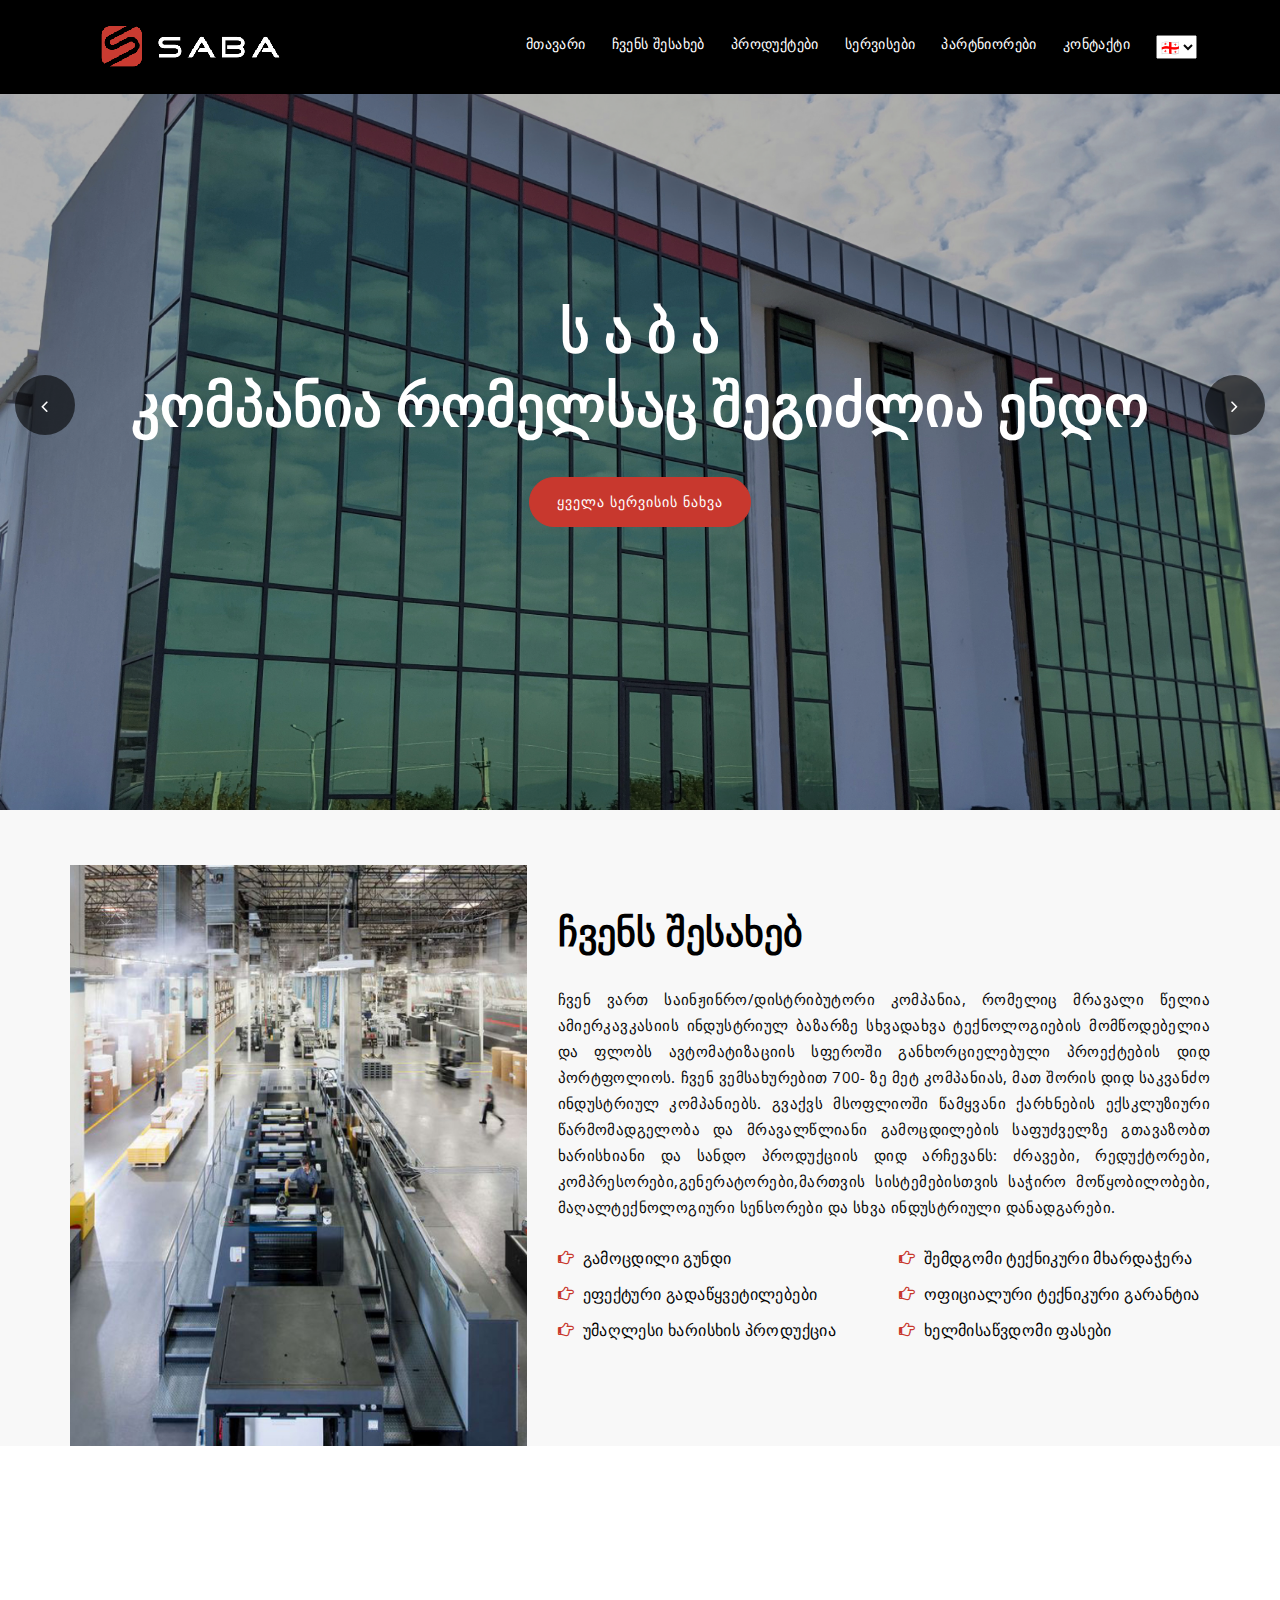
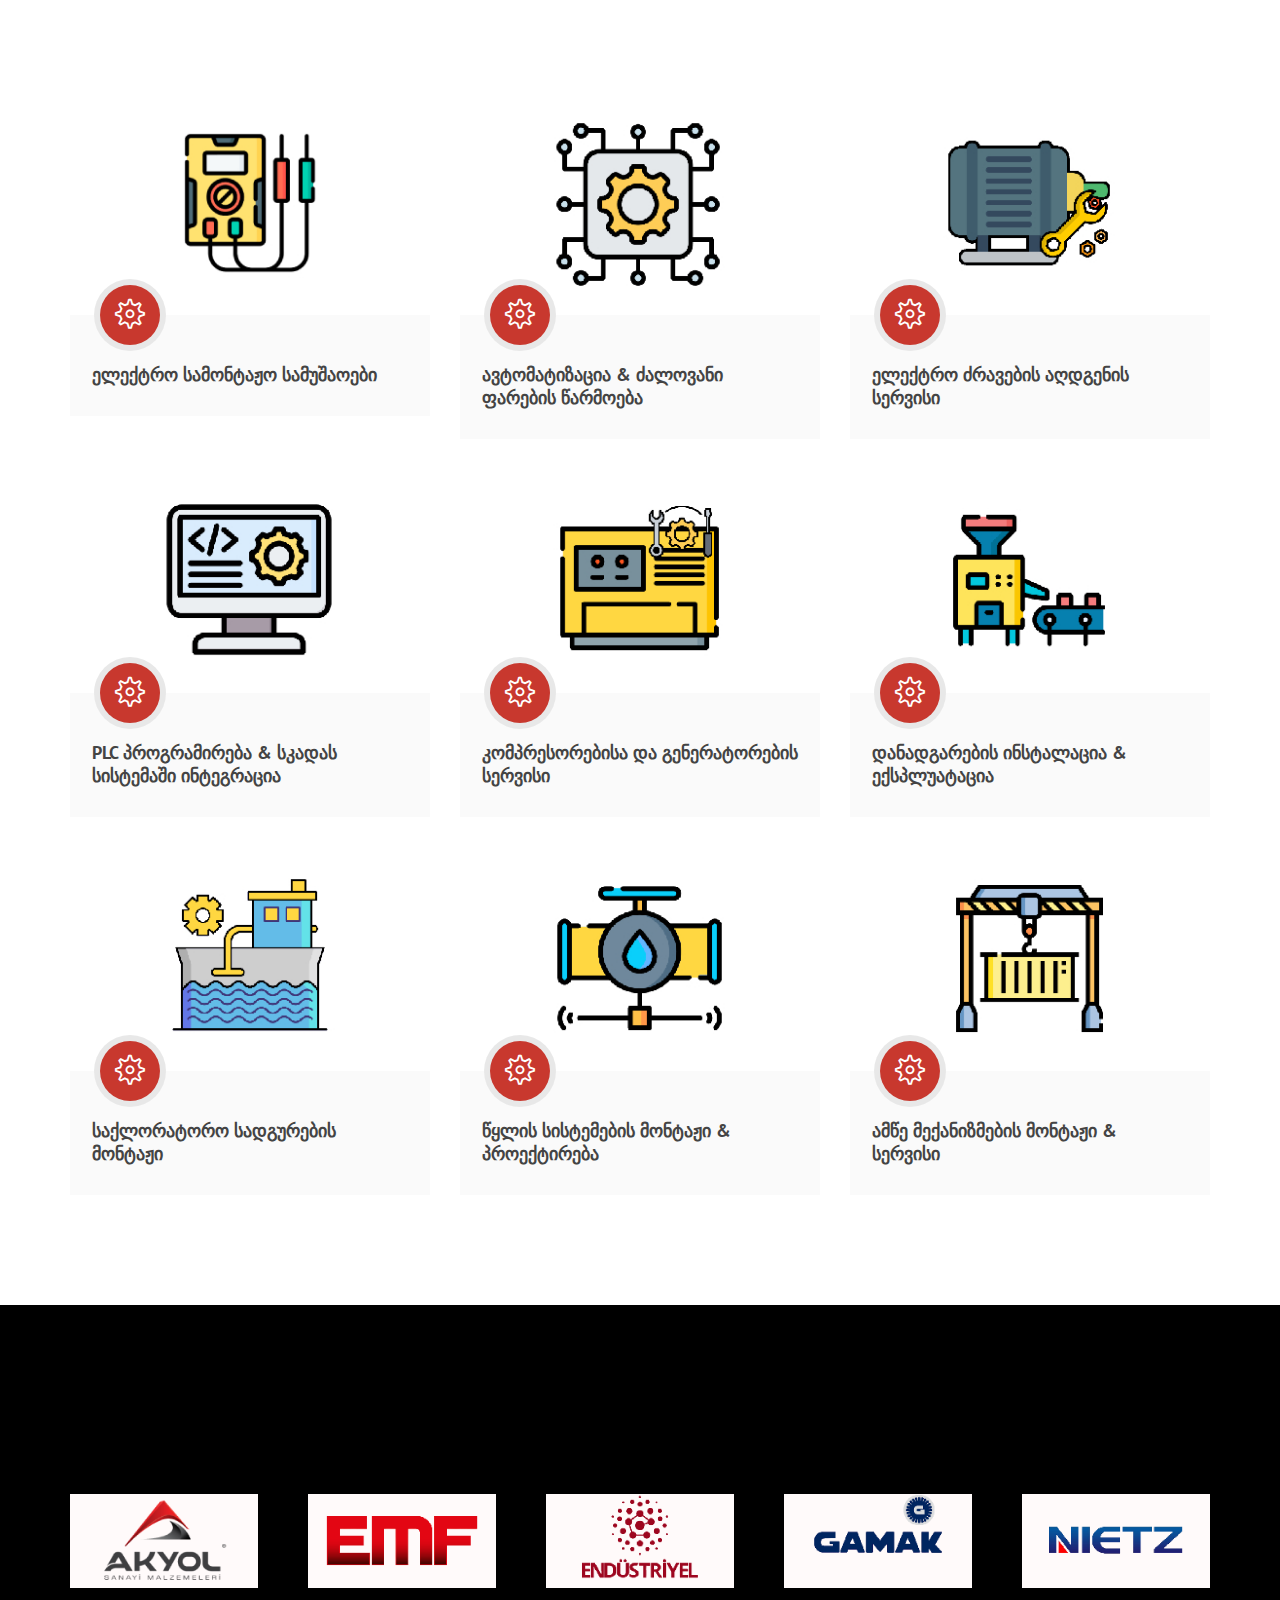
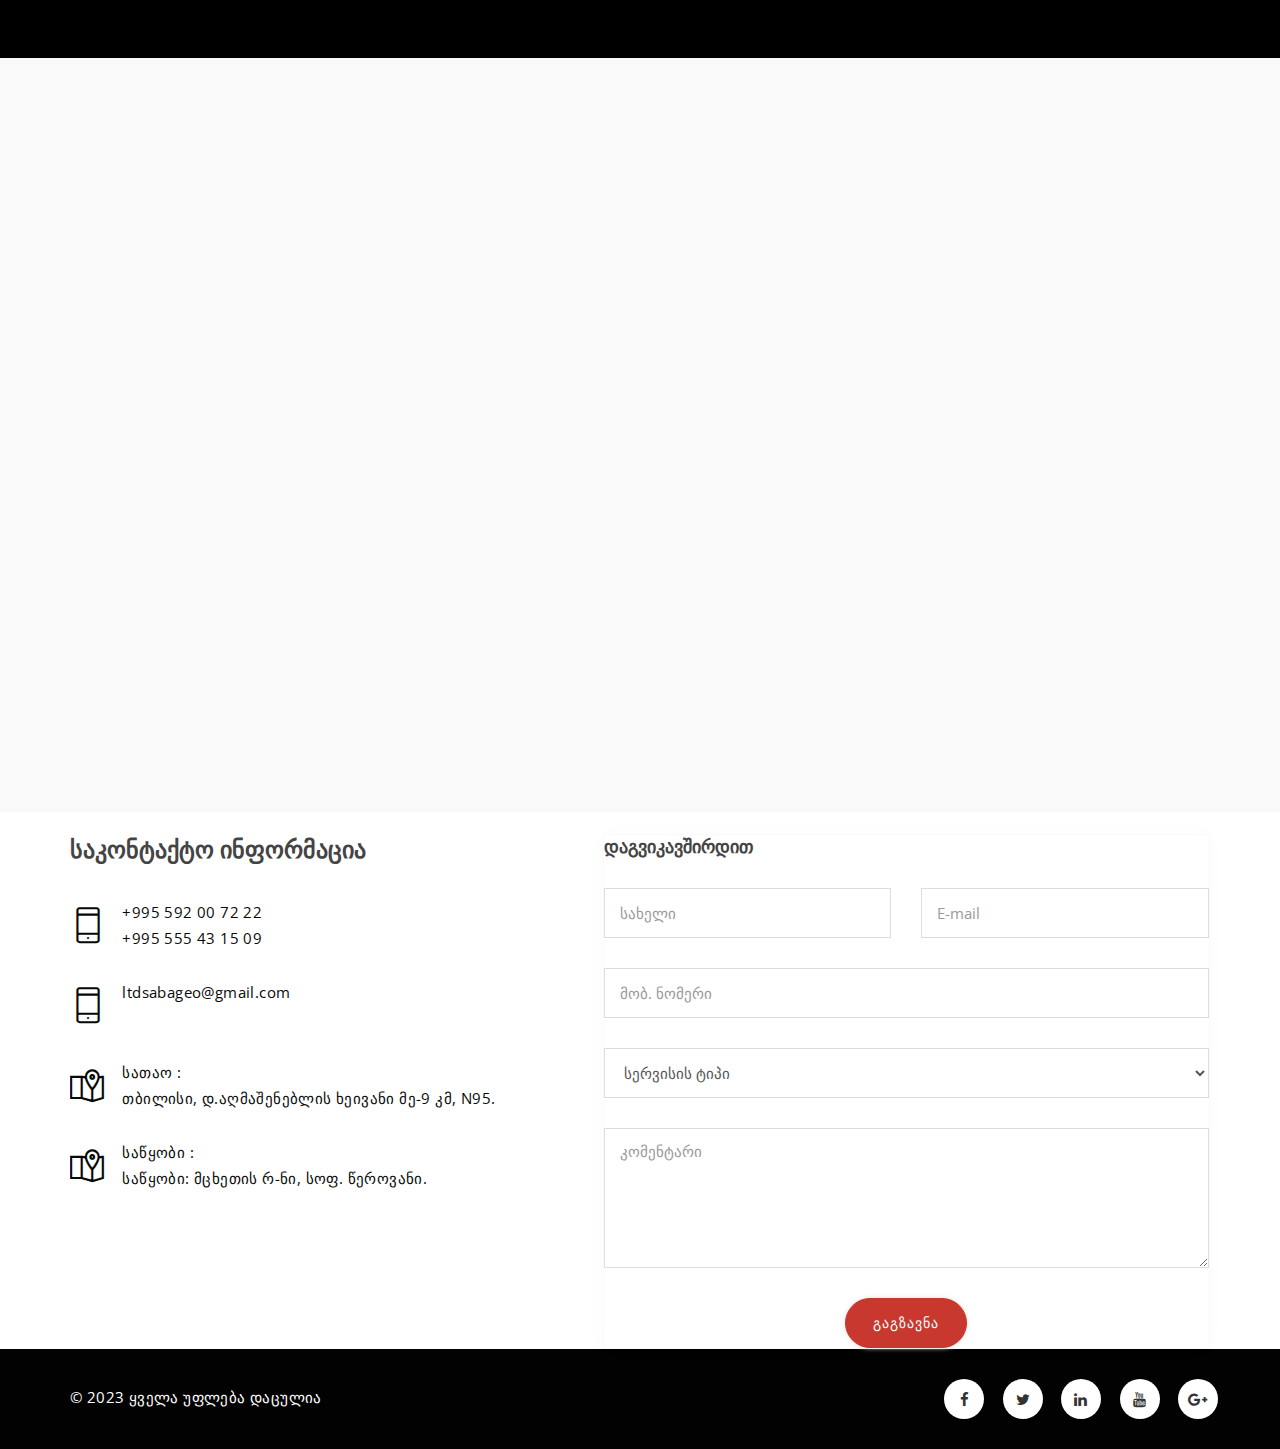
<file: index.html>
<!doctype html>
<html class="no-js" lang="">

<head>
	<meta charset="UTF-8">
	<meta name="description" content="">
	<meta name="viewport" content="width=device-width, initial-scale=1">
	<meta http-equiv="x-ua-compatible" content="ie=edge">
	<title> SABA </title>
	<!-- Place favicon.ico in the root directory -->
	<link rel="icon" href="img/icon.jpg">
	<link rel="stylesheet" href="css/animate.css" />
	<link rel="stylesheet" href="css/owl.theme.default.min.css" />
	<link rel="stylesheet" href="css/owl.carousel.min.css" />
	<link rel="stylesheet" href="css/font-awesome.css" />
	<link rel="stylesheet" href="css/themify-icons.css" />
	<link rel="stylesheet" href="css/flaticon.css" />
	<link rel="stylesheet" href="css/venobox.css" />
	<link rel="stylesheet" href="css/bootstrap.min.css" />
	<link rel="stylesheet" href="style.css" />
	<link rel="stylesheet" href="css/responsive.css" />
	<!-- HTML5 shim and Respond.js IE8 support of HTML5 elements and media queries -->
	<!-- WARNING: Respond.js doesn't work if you view the page via file:// -->
	<!--[if lt IE 9]>
	<script src="https://oss.maxcdn.com/html5shiv/3.7.2/html5shiv.min.js"></script>
	<script src="https://oss.maxcdn.com/respond/1.4.2/respond.min.js"></script>
	<![endif]-->
</head>
<body>

<!-- Star Header Area -->
<header id="header">
	<div class="container">
		<div class="row">
			<div class="col-md-4 col-sm-3">
				<!-- Logo Area -->
				<div class="logo_area">
					<a class="white_logo" href="index.html"><img src="img/logo2.png" alt="Logo" /></a>
					<a class="main_logo" href="index.html"><img src="img/logo2.png" alt="Logo" /></a>
				</div>

                <div class="navbar-header">
                    <button type="button" class="navbar-toggle" data-toggle="collapse" data-target=".navbar-collapse">
                        <!--                        <span class="sr-only">Toggle navigation</span>-->
                        <!--                        <span class="icon-bar"></span>-->
                        <!--                        <span class="icon-bar"></span>-->
                        <!--                        <span class="icon-bar"></span>-->
                        <img src="img/Screenshot%20from%202023-03-14%2015-12-00.png" class="icon-bar">
                    </button>
                </div>

            </div>

            <!-- Main Menu Area -->
            <div class="col-md-8 col-sm-9">
                <nav id="main_menu" class="navbar-right">

                    <div id="navbar" class="navbar-collapse collapse">
                        <ul id="nav" class="nav navbar-nav">
                            <li><a href="index.html">მთავარი</a></li>
                            <li><a href="#about_area">ჩვენს შესახებ</a></li>
                            <li><a href="products.html">პროდუქტები</a></li>
                            <li><a href="#service_area">სერვისები</a></li>
                            <li><a href="#clients_area">პარტნიორები</a></li>
                            <li><a href="#contact_area">კონტაქტი</a></li>
                            <li>
                                <form name="George">
                                    <p>
                                        <select name="example" size="1" onChange="go()">
                                            <option value="index.html" style="display: none ;" disabled selected>🇬🇪
                                            </option>
                                            <option value="index-en.html">🇬🇧</option>
                                        </select></p>
                                </form>
                            </li>
                        </ul>
                    </div>
                </nav>
            </div>
        </div>
    </div><!-- /.container-fluid -->
</header>
<!-- End header area -->


<!-- Start Slider Area -->
<section id="slider_area">
    <div class="slider_active owl-carousel">

        <div class="slider_item2 single_slide">
            <div class="container">
                <div class="single-slide-item-table">
                    <div class="single-slide-item-tablecell">
                        <div class="slider_content text-center slider-animated-2">
                            <h2 class="animated"> ს ა ბ ა <br>კომპანია რომელსაც შეგიძლია ენდო </h2>
                            <p class="animated"></p>
                            <a href="#service_area" class="animated btn main_bg_btn">ყველა სერვისის ნახვა</a>
                        </div>
                    </div>
                </div>
            </div>
        </div>

        <div class="slider_item2 single_slide">
            <div class="container">
                <div class="single-slide-item-table">
                    <div class="single-slide-item-tablecell">
                        <div class="slider_content text-center slider-animated-2">
                            <h2 class="animated"> გთავაზობთ <br>მრავალი სახეობის პროდუქციას </h2>
                            <p class="animated"></p>
                            <a href="products.html" class="animated btn main_bg_btn">ყველა პროდუქტის ნახვა</a>
                        </div>
                    </div>
                </div>
            </div>
        </div>
    </div>
</section>
<!-- End Slider Area -->


<!-- choose us Area -->
<section id="about_area" class="why-chooseus section_gray">
    <div class="container">
        <div class="row ">
            <div class="col-md-5 col-sm-6 col-xs-12">
                <div class="image display-block-image">
                    <img alt="" src="img/wpeople.jpg">
                </div>
            </div>
            <div class="col-md-7 col-sm-6 col-xs-12">
                <div class="why-choose-text">
                    <div class="title">
                        <h2>ჩვენს შესახებ</h2>
                    </div>
                    <div class="text">ჩვენ ვართ საინჟინრო/დისტრიბუტორი კომპანია, რომელიც მრავალი წელია ამიერკავკასიის
                        ინდუსტრიულ ბაზარზე სხვადახვა ტექნოლოგიების მომწოდებელია და ფლობს ავტომატიზაციის სფეროში
                        განხორციელებული პროექტების დიდ პორტფოლიოს. ჩვენ ვემსახურებით 700- ზე მეტ კომპანიას, მათ შორის
                        დიდ საკვანძო ინდუსტრიულ კომპანიებს. გვაქვს მსოფლიოში წამყვანი ქარხნების ექსკლუზიური
                        წარმომადგელობა და მრავალწლიანი გამოცდილების საფუძველზე გთავაზობთ ხარისხიანი და სანდო პროდუქციის
                        დიდ არჩევანს: ძრავები, რედუქტორები, კომპრესორები,გენერატორები,მართვის სისტემებისთვის საჭირო
                        მოწყობილობები, მაღალტექნოლოგიური სენსორები და სხვა ინდუსტრიული დანადგარები.
                    </div>
                    <div class="row">
                        <div class="col-md-6 col-sm-6 col-xs-12">
                            <ul class="list-style-three">
                                <li>გამოცდილი გუნდი</li>
                                <li>ეფექტური გადაწყვეტილებები</li>
                                <li>უმაღლესი ხარისხის პროდუქცია</li>
                            </ul>
                        </div>
                        <div class="col-md-6 col-sm-6 col-xs-12">
                            <ul class="list-style-three">
                                <li>შემდგომი ტექნიკური მხარდაჭერა</li>
                                <li>ოფიციალური ტექნიკური გარანტია</li>
                                <li>ხელმისაწვდომი ფასები</li>
                            </ul>
                        </div>

                    </div>
                    <br>


                </div>

            </div>
        </div>
    </div>
</section>
<!-- End choose us Area -->



<!-- Start service Area -->
<section id="service_area" class="section_padding feature-section bg_white">
    <div class="container">
        <div class="row">
            <div class="col-sm-12 col-xs-12 text-center wow fadeIn" data-wow-delay=".1s">
                <div class="section_title">
                    <h2>სერვისები</span></h2>
                    <p>ჩვენ გთავაზობთ</p>
                </div>
            </div>
        </div>

        <div class="row">
            <div class="col-md-4 col-sm-6 col-xs-12 feature-column">
                <div class="single-item">
                    <div class="img-box">
                        <figure><img alt="" src="img/service/1-elektrosamonj.jpg"></figure>
                    </div>
                    <div class="single-content">
                        <div class="icon-box"><i class="ti-settings"></i></div>
                        <h4>ელექტრო სამონტაჟო სამუშაოები</h4>
<!--                        <div class="text"><p>Lorem ipsum dolor sit amet, consectetur adipis-->
<!--                            elit sed do eiusmod tempor incidunt labore et dolore magna aliqua.</p></div>-->
                    </div>
                </div>
            </div>
            <div class="col-md-4 col-sm-6 col-xs-12 feature-column">
                <div class="single-item">
                    <div class="img-box">
                        <figure><img alt="" src="img/service/2-avtomat.jpg"></figure>
                    </div>
                    <div class="single-content">
                        <div class="icon-box"><i class="ti-settings"></i></div>
                        <h4>ავტომატიზაცია & ძალოვანი ფარების წარმოება</h4>
<!--                        <div class="text"><p>Lorem ipsum dolor sit amet, consectetur adipis-->
<!--                            elit sed do eiusmod tempor incidunt labore et dolore magna aliqua.</p></div>-->
                    </div>
                </div>
            </div>
            <div class="col-md-4 col-sm-6 col-xs-12 feature-column">
                <div class="single-item">
                    <div class="img-box">
                        <figure><img alt="" src="img/service/9-elektrodzrsv.jpg"></figure>
                    </div>
                    <div class="single-content">
                        <div class="icon-box"><i class="ti-settings"></i></div>
                        <h4>ელექტრო ძრავების აღდგენის სერვისი</h4>
<!--                        <div class="text"><p>Lorem ipsum dolor sit amet, consectetur adipis-->
<!--                            elit sed do eiusmod tempor incidunt labore et dolore magna aliqua.</p></div>-->
                    </div>
                </div>
            </div>
            <div class="col-md-4 col-sm-6 col-xs-12 feature-column">
                <div class="single-item">
                    <div class="img-box">
                        <figure><img alt="" src="img/service/3-plc.jpg"></figure>
                    </div>
                    <div class="single-content">
                        <div class="icon-box"><i class="ti-settings"></i></div>
                        <h4>PLC პროგრამირება & სკადას სისტემაში ინტეგრაცია</h4>
<!--                        <div class="text"><p>Lorem ipsum dolor sit amet, consectetur adipis-->
<!--                            elit sed do eiusmod tempor incidunt labore et dolore magna aliqua.</p></div>-->
                    </div>
                </div>
            </div>
            <div class="col-md-4 col-sm-6 col-xs-12 feature-column">
                <div class="single-item">
                    <div class="img-box">
                        <figure><img alt="" src="img/service/4-kompres.jpg"></figure>
                    </div>
                    <div class="single-content">
                        <div class="icon-box"><i class="ti-settings"></i></div>
                        <h4>კომპრესორებისა და გენერატორების სერვისი</h4>
<!--                        <div class="text"><p>Lorem ipsum dolor sit amet, consectetur adipis-->
<!--                            elit sed do eiusmod tempor incidunt labore et dolore magna aliqua.</p></div>-->
                    </div>
                </div>
            </div>
            <div class="col-md-4 col-sm-6 col-xs-12 feature-column">
                <div class="single-item">
                    <div class="img-box">
                        <figure><img alt="" src="img/service/5-indus.jpg"></figure>
                    </div>
                    <div class="single-content">
                        <div class="icon-box"><i class="ti-settings"></i></div>
                        <h4>დანადგარების ინსტალაცია & ექსპლუატაცია</h4>
<!--                        <div class="text"><p>Lorem ipsum dolor sit amet, consectetur adipis-->
<!--                            elit sed do eiusmod tempor incidunt labore et dolore magna aliqua.</p></div>-->
                    </div>
                </div>
            </div>

            <div class="col-md-4 col-sm-6 col-xs-12 feature-column">
                <div class="single-item">
                    <div class="img-box">
                        <figure><img alt="" src="img/service/6-saklor.jpg"></figure>
                    </div>
                    <div class="single-content">
                        <div class="icon-box"><i class="ti-settings"></i></div>
                        <h4>საქლორატორო სადგურების მონტაჟი</h4>
<!--                        <div class="text"><p>Lorem ipsum dolor sit amet, consectetur adipis-->
<!--                            elit sed do eiusmod tempor incidunt labore et dolore magna aliqua.</p></div>-->
                    </div>
                </div>
            </div>

            <div class="col-md-4 col-sm-6 col-xs-12 feature-column">
                <div class="single-item">
                    <div class="img-box">
                        <figure><img alt="" src="img/service/7-wklis.jpg"></figure>
                    </div>
                    <div class="single-content">
                        <div class="icon-box"><i class="ti-settings"></i></div>
                        <h4>წყლის სისტემების მონტაჟი & პროექტირება</h4>
<!--                        <div class="text"><p>Lorem ipsum dolor sit amet, consectetur adipis-->
<!--                            elit sed do eiusmod tempor incidunt labore et dolore magna aliqua.</p></div>-->
                    </div>
                </div>
            </div>
            <div class="col-md-4 col-sm-6 col-xs-12 feature-column">
                <div class="single-item">
                    <div class="img-box">
                        <figure><img alt="" src="img/service/8-amwe.jpg"></figure>
                    </div>
                    <div class="single-content">
                        <div class="icon-box"><i class="ti-settings"></i></div>
                        <h4>ამწე მექანიზმების მონტაჟი & სერვისი</h4>
<!--                        <div class="text"><p>Lorem ipsum dolor sit amet, consectetur adipis-->
<!--                            elit sed do eiusmod tempor incidunt labore et dolore magna aliqua.</p></div>-->
                    </div>
                </div>
            </div>
        </div>
    </div>
</section>
<!-- End service Area -->

<!-- Start Client Area -->

<div id="clients_area" class="client_area section_gray" style="background-color: black;color: snow">
    <div class="container">

        <div class="row">
            <div class="col-sm-12 col-xs-12 text-center wow fadeIn" data-wow-delay=".1s">
                <div class="section_title">
                    <h2 style="color: snow">პარტნიორები</span></h2>
                </div>
            </div>
        </div>


        <div class="client_slide_area owl-carousel">
            <div class="single_client">
                <a target="_blank" href="https://en.akyol.net/industrial-materials-group/"><img class="img-responsive"
                                                                                                src="img/client/1-akyol.png"
                                                                                                alt=""/></a>
            </div>
            <div class="single_client">
                <a target="_blank" href="https://emffren.com.tr/en/products"><img class="img-responsive"
                                                                                  src="img/client/2-emf.png"
                                                                                  alt=""/></a>
            </div>
            <div class="single_client">
                <a target="_blank" href="https://endustriyel.com/electronic-products-k"><img class="img-responsive"
                                                                                             src="img/client/3-endustriyel.png"
                                                                                             alt=""/></a>
            </div>
            <div class="single_client">
                <a target="_blank" href="https://www.gamak.com/en/low-voltage-motors"><img class="img-responsive"
                                                                                           src="img/client/4-gamak.png"
                                                                                           alt=""/></a>
            </div>
            <div class="single_client">
                <a target="_blank" href="http://www.nietz.cn/English/Products/"><img class="img-responsive"
                                                                                     src="img/client/5-nietz.png"
                                                                                     alt=""/></a>
            </div>

            <div class="single_client">
                <a target="_blank" href="https://ozenkompresor.com.tr/en/"><img class="img-responsive"
                                                                                src="img/client/6-ozen%20kompresor.png"
                                                                                alt=""/></a>
            </div>
            <div class="single_client">
                <a target="_blank" href="https://www.sempapompa.com/pump-technologies"><img class="img-responsive"
                                                                                            src="img/client/7-sempa.png"
                                                                                            alt=""/></a>
            </div>
            <div class="single_client">
                <a target="_blank" href="http://www.triogenerator.com/products"><img class="img-responsive"
                                                                                     src="img/client/9-trio%20generator.png"
                                                                                     alt=""/></a>
            </div>
            <div class="single_client">
                <a target="_blank" href="https://en.xinje.com/"><img class="img-responsive"
                                                                     src="img/client/10-xinje.png" alt=""/></a>
            </div>
            <div class="single_client">
                <a target="_blank" href="https://www.yr.com.tr/urunler"><img class="img-responsive"
                                                                             src="img/client/11-yilmaz.png" alt=""/></a>
            </div>
        </div>
    </div>
</div>
<!-- End Client Area -->

<!-- Start Contact Area -->

<section id="contact_area" class="contact_area section_padding bg_white">
    <div class="container">
        <div class="row">
            <div class="col-sm-12 col-xs-12 text-center wow fadeIn" data-wow-delay=".1s">
                <div class="section_title">
                    <h2>კონტაქტი</span></h2>
                </div>
            </div>
        </div>
    </div>

    <!-- GOOGLE MAP -->
    <div class="map-area" id="module-maps">
        <div id="map">
            <iframe
                    width="100%"
                    height="100%"
                    style="border:0"
                    loading="lazy"
                    allowfullscreen
                    referrerpolicy="no-referrer-when-downgrade"
                    src="https://www.google.com/maps/d/embed?mid=12v7PWxAtYfM2gHZmnMJADRj3_PFkm3Q&hl=en&ehbc=2E312F"
            >
            </iframe>
        </div>
        <!-- /GOOGLE MAP -->
        <br>
        <br>
        <div class="contact__infos">
            <div class="container">
                <div class="row">
                    <div class="col-sm-5">

                        <div class="content_left_title">
                            <h3>საკონტაქტო ინფორმაცია</h3>
                        </div>
                        <div class="single_contact_info">
                            <i class="ti-mobile"></i>
                            <p>
                                +995 592 00 72 22 <br/>
                                +995 555 43 15 09


                            </p>
                        </div>

                        <div class="single_contact_info">
                            <i class="ti-world"></i>
                            <p> ltdsabageo@gmail.com
                            </p>
                        </div>
                        <div class="single_contact_info">
                            <i class="ti-map-alt"></i>
                            <p> სათაო : <br/> თბილისი, დ.აღმაშენებლის ხეივანი მე-9 კმ, N95.
                            </p>
                        </div>

                        <div class="single_contact_info">
                            <i class="ti-map-alt"></i>
                            <p> საწყობი : <br/> საწყობი: მცხეთის რ-ნი, სოფ. წეროვანი.
                            </p>
                        </div>
                    </div>
                    <div class="col-sm-7 col-xs-12">
                        <div class="cform_box">
                            <div class="content_left_title">
                                <h4>დაგვიკავშირდით</h4>
                            </div>
                            <!-- comment-form -->
                            <form id="contact-form">
                                <div id="main_form">
                                    <div class="row">
                                        <div class="col-sm-6">
                                            <div class="form-group">
                                                <input class="form-control" type="text" name="Name" placeholder="სახელი"
                                                       id="name">
                                            </div>
                                        </div><!-- End Col -->

                                        <div class="col-sm-6">
                                            <div class="form-group">
                                                <input class="form-control" type="email" name="E-mail"
                                                       placeholder="E-mail"
                                                       id="mail">
                                            </div>
                                        </div><!-- End Col -->
                                        <div class="col-xs-12">
                                            <div class="form-group">
                                                <input class="form-control" type="text" name="Number"
                                                       placeholder="მობ. ნომერი" id="number">
                                            </div>
                                        </div><!-- End Col -->

                                        <div class="col-xs-12">
                                            <div class="form-group">
                                                <select class="form-control" name="Service" id="service">
                                                    <option value="" disabled selected>სერვისის ტიპი</option>
                                                    <option value="ელექტრო სამონტაჟო სამუშაოები">ელექტრო სამონტაჟო
                                                        სამუშაოები
                                                    </option>
                                                    <option value="ავტომატიზაცია">ავტომატიზაცია</option>
                                                    <option value="ძალოვანი ფარების წარმოება">ძალოვანი ფარების
                                                        წარმოება
                                                    </option>
                                                    <option value="PLC პროგრამირება & სკადას სისტემაში ინტეგრაცია">PLC
                                                        პროგრამირება & სკადას სისტემაში ინტეგრაცია
                                                    </option>
                                                    <option value="კომპრესორებისა და გენერატორების სერვისის სამუშაოები">
                                                        კომპრესორებისა და გენერატორების სერვისის სამუშაოები
                                                    </option>
                                                    <option value="ინდუსტრიული დანადგარების ინსტალაცია & ექსპლუატაციაში
														გაშვება">ინდუსტრიული დანადგარების ინსტალაცია & ექსპლუატაციაში
                                                        გაშვება
                                                    </option>
                                                    <option value="საქლორატორო სადგურების მონტაჟი">საქლორატორო
                                                        სადგურების მონტაჟი
                                                    </option>
                                                    <option value="წყლის სისტემების მონტაჟი & პროექტირება">წყლის
                                                        სისტემების მონტაჟი & პროექტირება
                                                    </option>
                                                    <option value="ამწე მექანიზმების მონტაჟი & სერვისი">ამწე
                                                        მექანიზმების მონტაჟი & სერვისი
                                                    </option>
                                                    <option value="ელექტრო ძრავების აღდგენა">ელექტრო ძრავების აღდგენა
                                                    </option>
                                                </select>
                                            </div>
                                        </div><!-- End Col -->

                                        <div class="col-xs-12">
                                            <div class="form-group">
                                            <textarea class="form-control" name="Comment" cols="10" rows="4"
                                                      placeholder="კომენტარი" id="comment"></textarea>
                                            </div>
                                        </div><!-- End Col -->

                                        <div class="col-xs-12">
                                            <div class="form_btn text-center">
                                                <button type="submit" class="btn main_bg_btn fbb_btn"
                                                        onclick="sendMail()">
                                                    გაგზავნა
                                                </button>
                                            </div>
                                        </div> <!-- End Col -->
                                    </div>
                                </div>
                            </form>
                            <!-- comment-form-end end -->

                        </div>
                    </div>
                </div>
            </div>
        </div>
    </div>
</section>
<!-- End Contact Area -->

<div class="clearfix"></div>

<!-- Start Footer Area -->
<footer id="footer_area">
    <div class="container">
        <div class="row">
            <div class="col-sm-6">
                <div class="copyright">
                    <p>&copy; 2023 ყველა უფლება დაცულია</p>
                </div>
            </div>
            <div class="col-sm-6">
                <div class="ftr_social_list">
                    <ul class="navbar-right">
                        <li><a target="_blank" href="https://www.facebook.com/ltdsaba1?mibextid=ZbWKwL" class="f_facebook"><i class="fa fa-facebook"></i></a></li>
                        <li><a href="#" class="f_twitter"><i class="fa fa-twitter"></i></a></li>
                        <li><a href="#" class="f_linkedin"><i class="fa fa-linkedin"></i></a></li>
                        <li><a href="#" class="f_youtube"><i class="fa fa-youtube"></i></a></li>
                        <li><a href="#" class="f_google"><i class="fa fa-google-plus"></i></a></li>
                    </ul>
                </div>
            </div>
        </div>
    </div><!-- /.container-fluid -->
    <!-- Form Message -->
    <div class="cr-contact-message-modal">
        <p class="form-messege"></p>
    </div>
    <!--// Form Message -->
</footer>
<!-- End Footer Area -->

<!-- js files -->
<script src="js/vendor/jquery-1.12.4.min.js"></script>
<script src="js/bootstrap.min.js"></script>
<script src="js/jquery.nav.js"></script>
<script src="js/jquery.easing.1.3.min.js"></script>
<script src="js/jquery.mixitup.js"></script>
<script src="js/waypoints.min.js"></script>
<script src="js/jquery.counterup.min.js"></script>
<script src="js/scrollup.js"></script>
<script src="js/tilt.js"></script>
<script src="js/wow.min.js"></script>
<script src="js/venobox.min.js"></script>
<script src="js/owl.carousel.min.js"></script>
<script src="js/simplePlayer.js"></script>
<script src="js/main.js"></script>
<script src="https://smtpjs.com/v3/smtp.js"></script>


<script>
    function go() {
        location =
            document.George.example.options[document.George.example.selectedIndex].value
    }

    async function sendMail() {
        const form = document.getElementById('contact-form');
        const formData = form.elements;
        debugger;
        let data = "";
        for (let i = 0; i < formData.length; i++) {
            let item = formData.item(i);
            if (!item.checkValidity()) {
                return;
            }
            if (item.name) {
                data = data + item.name + ":" + item.value + " ";
            }
        }

        // 'Name: ' + name.value  +' \n '
        // 'Email: ' + mail.value + ' \n ' +
        // 'Service: ' + service.value + ' \n ' +
        // 'Number: ' + number.value + ' \n ' +
        // 'Comment: ' + comment.value;
        Email.send({
            SecureToken: "16bf8988-649e-491f-8dad-244b03aec010",
            To: 'ltdsaba06@gmail.com',
            From: "ltdsaba06@gmail.com",
            Subject: "Contact Info",
            Body: data
        }).then(
            message => alert(message)
        );
    }
</script>
</body>
</html>
</file>
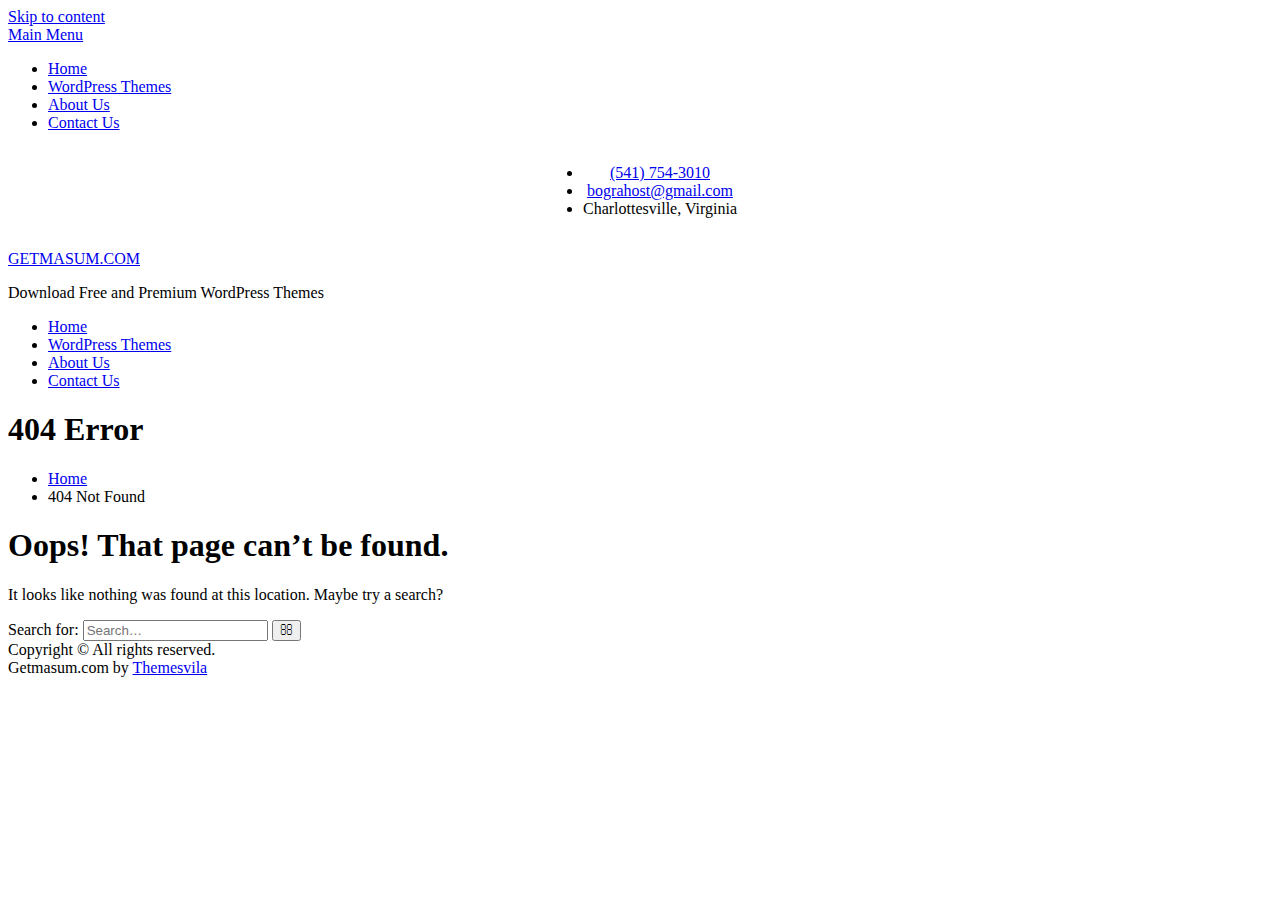
<file: css/owl.video.play.html>
<!DOCTYPE html><html lang="en-US"><head>
			<meta charset="UTF-8">
		<meta name="viewport" content="width=device-width, initial-scale=1">
		<link rel="profile" href="http://gmpg.org/xfn/11">
		
<title>Page not found &#8211; GETMASUM.COM</title>
<link rel='dns-prefetch' href='//fonts.googleapis.com' />
<link rel='dns-prefetch' href='//s.w.org' />
<link rel="alternate" type="application/rss+xml" title="GETMASUM.COM &raquo; Feed" href="https://getmasum.com/feed/" />
<link rel="alternate" type="application/rss+xml" title="GETMASUM.COM &raquo; Comments Feed" href="https://getmasum.com/comments/feed/" />
		<script type="text/javascript">
			window._wpemojiSettings = {"baseUrl":"https:\/\/s.w.org\/images\/core\/emoji\/2.4\/72x72\/","ext":".png","svgUrl":"https:\/\/s.w.org\/images\/core\/emoji\/2.4\/svg\/","svgExt":".svg","source":{"concatemoji":"https:\/\/getmasum.com\/wp-includes\/js\/wp-emoji-release.min.js?ver=4.9.3"}};
			!function(a,b,c){function d(a,b){var c=String.fromCharCode;l.clearRect(0,0,k.width,k.height),l.fillText(c.apply(this,a),0,0);var d=k.toDataURL();l.clearRect(0,0,k.width,k.height),l.fillText(c.apply(this,b),0,0);var e=k.toDataURL();return d===e}function e(a){var b;if(!l||!l.fillText)return!1;switch(l.textBaseline="top",l.font="600 32px Arial",a){case"flag":return!(b=d([55356,56826,55356,56819],[55356,56826,8203,55356,56819]))&&(b=d([55356,57332,56128,56423,56128,56418,56128,56421,56128,56430,56128,56423,56128,56447],[55356,57332,8203,56128,56423,8203,56128,56418,8203,56128,56421,8203,56128,56430,8203,56128,56423,8203,56128,56447]),!b);case"emoji":return b=d([55357,56692,8205,9792,65039],[55357,56692,8203,9792,65039]),!b}return!1}function f(a){var c=b.createElement("script");c.src=a,c.defer=c.type="text/javascript",b.getElementsByTagName("head")[0].appendChild(c)}var g,h,i,j,k=b.createElement("canvas"),l=k.getContext&&k.getContext("2d");for(j=Array("flag","emoji"),c.supports={everything:!0,everythingExceptFlag:!0},i=0;i<j.length;i++)c.supports[j[i]]=e(j[i]),c.supports.everything=c.supports.everything&&c.supports[j[i]],"flag"!==j[i]&&(c.supports.everythingExceptFlag=c.supports.everythingExceptFlag&&c.supports[j[i]]);c.supports.everythingExceptFlag=c.supports.everythingExceptFlag&&!c.supports.flag,c.DOMReady=!1,c.readyCallback=function(){c.DOMReady=!0},c.supports.everything||(h=function(){c.readyCallback()},b.addEventListener?(b.addEventListener("DOMContentLoaded",h,!1),a.addEventListener("load",h,!1)):(a.attachEvent("onload",h),b.attachEvent("onreadystatechange",function(){"complete"===b.readyState&&c.readyCallback()})),g=c.source||{},g.concatemoji?f(g.concatemoji):g.wpemoji&&g.twemoji&&(f(g.twemoji),f(g.wpemoji)))}(window,document,window._wpemojiSettings);
		</script>
		<style type="text/css">
img.wp-smiley,
img.emoji {
	display: inline !important;
	border: none !important;
	box-shadow: none !important;
	height: 1em !important;
	width: 1em !important;
	margin: 0 .07em !important;
	vertical-align: -0.1em !important;
	background: none !important;
	padding: 0 !important;
}
</style>
<link rel='stylesheet' id='contact-form-7-css'  href='https://getmasum.com/wp-content/plugins/contact-form-7/includes/css/styles.css?ver=4.9.2' type='text/css' media='all' />
<link rel='stylesheet' id='font-awesome-css'  href='https://getmasum.com/wp-content/themes/x-corporate/vendors/font-awesome/css/font-awesome.min.css?ver=4.7.0' type='text/css' media='all' />
<link rel='stylesheet' id='x-corporate-google-fonts-css'  href='https://fonts.googleapis.com/css?family=Open+Sans%3A400italic%2C700italic%2C300%2C400%2C500%2C600%2C700%7CDynalight%3A400italic%2C700italic%2C300%2C400%2C500%2C600%2C700&#038;subset=latin%2Clatin-ext' type='text/css' media='all' />
<link rel='stylesheet' id='jquery-sidr-css'  href='https://getmasum.com/wp-content/themes/x-corporate/vendors/sidr/css/jquery.sidr.dark.min.css?ver=2.2.1' type='text/css' media='all' />
<link rel='stylesheet' id='jquery-letitsnow-css'  href='https://getmasum.com/wp-content/themes/x-corporate/vendors/letitsnow/css/letitsnow.min.css?ver=1.0.0' type='text/css' media='all' />
<link rel='stylesheet' id='x-corporate-style-css'  href='https://getmasum.com/wp-content/themes/x-corporate/style.css?ver=1.0.1' type='text/css' media='all' />
<script type='text/javascript' src='https://getmasum.com/wp-includes/js/jquery/jquery.js?ver=1.12.4'></script>
<script type='text/javascript' src='https://getmasum.com/wp-includes/js/jquery/jquery-migrate.min.js?ver=1.4.1'></script>
<link rel='https://api.w.org/' href='https://getmasum.com/wp-json/' />
<link rel="EditURI" type="application/rsd+xml" title="RSD" href="https://getmasum.com/xmlrpc.php?rsd" />
<link rel="wlwmanifest" type="application/wlwmanifest+xml" href="https://getmasum.com/wp-includes/wlwmanifest.xml" /> 
<meta name="generator" content="WordPress 4.9.3" />
		<style type="text/css" id="wp-custom-css">
			#quick-contact{
	float: inherit;
	margin: auto;
	width: auto;
	text-align: center;
}

#quick-contact > ul {
	display: inline-block;
}		</style>
	</head>

<body class="error404 global-layout-right-sidebar">

	<div id="page" class="hfeed site"><a class="skip-link screen-reader-text" href="#content">Skip to content</a>		<div class="mobile-nav-wrap">
			<a id="mobile-trigger" href="#mob-menu"><i class="fa fa-list-ul" aria-hidden="true"></i><span>Main Menu<span></a>
			<div id="mob-menu">
				<ul id="menu-main-menu" class="menu"><li id="menu-item-7" class="menu-item menu-item-type-post_type menu-item-object-page menu-item-7"><a href="https://getmasum.com/sample-page/">Home</a></li>
<li id="menu-item-8" class="menu-item menu-item-type-custom menu-item-object-custom menu-item-8"><a href="http://themesvila.com/">WordPress Themes</a></li>
<li id="menu-item-98" class="menu-item menu-item-type-post_type menu-item-object-page menu-item-98"><a href="https://getmasum.com/about-us/">About Us</a></li>
<li id="menu-item-100" class="menu-item menu-item-type-post_type menu-item-object-page menu-item-100"><a href="https://getmasum.com/contact-us/">Contact Us</a></li>
</ul>			</div><!-- #mob-menu -->
		</div><!-- .mobile-nav-wrap -->
		
			<div id="tophead">
			<div class="container">
						<div id="quick-contact">
			<ul class="quick-contact-list">
									<li class="quick-call">
						<a href="tel:5417543010">(541) 754-3010</a>
					</li>
				
									<li class="quick-email">
						<a href="mailto:bograhost@gmail.com">bograhost@gmail.com</a>
					</li>
				
									<li class="quick-address">
						Charlottesville, Virginia					</li>
							</ul><!-- .quick-contact-list -->
		</div><!--  .quick-contact -->
		
												

			</div><!-- .container -->
		</div><!-- #tophead -->
		<header id="masthead" class="site-header" role="banner"><div class="container">				<div class="site-branding">

			
						
							<div id="site-identity">
																		<p class="site-title"><a href="https://getmasum.com/" rel="home">GETMASUM.COM</a></p>
											
											<p class="site-description">Download Free and Premium WordPress Themes</p>
									</div><!-- #site-identity -->
					</div><!-- .site-branding -->
		</div><!-- .container --></header><!-- #masthead -->		<div id="main-nav" class="clear-fix">
			<div class="container">
				<nav id="site-navigation" class="main-navigation" role="navigation">
					<div class="wrap-menu-content">
						<div class="menu-main-menu-container"><ul id="primary-menu" class="menu"><li class="menu-item menu-item-type-post_type menu-item-object-page menu-item-7"><a href="https://getmasum.com/sample-page/">Home</a></li>
<li class="menu-item menu-item-type-custom menu-item-object-custom menu-item-8"><a href="http://themesvila.com/">WordPress Themes</a></li>
<li class="menu-item menu-item-type-post_type menu-item-object-page menu-item-98"><a href="https://getmasum.com/about-us/">About Us</a></li>
<li class="menu-item menu-item-type-post_type menu-item-object-page menu-item-100"><a href="https://getmasum.com/contact-us/">Contact Us</a></li>
</ul></div>					</div><!-- .wrap-menu-content -->
				</nav><!-- #site-navigation -->
			</div> <!-- .container -->
		</div><!-- #main-nav -->
		
			<div id="custom-header">
			<div class="custom-header-wrapper">
				<div class="container">
					<h1 class="page-title">404 Error</h1>				<div id="breadcrumb"><div role="navigation" aria-label="Breadcrumbs" class="breadcrumb-trail breadcrumbs" itemprop="breadcrumb"><ul class="trail-items" itemscope itemtype="http://schema.org/BreadcrumbList"><meta name="numberOfItems" content="2" /><meta name="itemListOrder" content="Ascending" /><li itemprop="itemListElement" itemscope itemtype="http://schema.org/ListItem" class="trail-item trail-begin"><a href="https://getmasum.com" rel="home"><span itemprop="name">Home</span></a><meta itemprop="position" content="1" /></li><li itemprop="itemListElement" itemscope itemtype="http://schema.org/ListItem" class="trail-item trail-end"><span itemprop="name">404 Not Found</span><meta itemprop="position" content="2" /></li></ul></div></div>				</div><!-- .container -->
			</div><!-- .custom-header-content -->
		</div><!-- #custom-header -->
		<div id="content" class="site-content"><div class="container"><div class="inner-wrapper">	
	<div id="primary" class="content-area">
		<main id="main" class="site-main" role="main">

			<section class="error-404 not-found">
				<header class="page-header">
					<h1 class="page-title">Oops! That page can&rsquo;t be found.</h1>
				</header><!-- .page-header -->

				<div class="page-content">

					<p>It looks like nothing was found at this location. Maybe try a search?</p>

					<form role="search" method="get" class="search-form" action="https://getmasum.com/">
			<label>
			<span class="screen-reader-text">Search for:</span>
			<input type="search" class="search-field" placeholder="Search&hellip;" value="" name="s" title="Search for:" />
			</label>
			<input type="submit" class="search-submit" value="&#xf002;" /></form>
				</div><!-- .page-content -->
			</section><!-- .error-404 -->

		</main><!-- #main -->
	</div><!-- #primary -->

</div><!-- .inner-wrapper --></div><!-- .container --></div><!-- #content -->
	<footer id="colophon" class="site-footer" role="contentinfo"><div class="container">	
							<div class="copyright">
				Copyright &copy; All rights reserved.			</div>
				<div class="site-info">
			Getmasum.com by <a target="_blank" rel="designer" href="http://themesvila.com/">Themesvila</a>		</div>
			</div><!-- .container --></footer><!-- #colophon -->
</div><!-- #page --><a href="#page" class="scrollup" id="btn-scrollup"><i class="fa fa-angle-up"></i></a>
<script type='text/javascript'>
/* <![CDATA[ */
var wpcf7 = {"apiSettings":{"root":"https:\/\/getmasum.com\/wp-json\/contact-form-7\/v1","namespace":"contact-form-7\/v1"},"recaptcha":{"messages":{"empty":"Please verify that you are not a robot."}}};
/* ]]> */
</script>
<script type='text/javascript' src='https://getmasum.com/wp-content/plugins/contact-form-7/includes/js/scripts.js?ver=4.9.2'></script>
<script type='text/javascript' src='https://getmasum.com/wp-content/themes/x-corporate/js/skip-link-focus-fix.min.js?ver=20130115'></script>
<script type='text/javascript' src='https://getmasum.com/wp-content/themes/x-corporate/vendors/cycle2/js/jquery.cycle2.min.js?ver=2.1.6'></script>
<script type='text/javascript' src='https://getmasum.com/wp-content/themes/x-corporate/vendors/sidr/js/jquery.sidr.min.js?ver=2.2.1'></script>
<script type='text/javascript' src='https://getmasum.com/wp-content/themes/x-corporate/js/custom.min.js?ver=1.0.0'></script>
<script type='text/javascript' src='https://getmasum.com/wp-content/themes/x-corporate/vendors/modernizr/modernizr.min.js?ver=3.5.0'></script>
<script type='text/javascript' src='https://getmasum.com/wp-content/themes/x-corporate/vendors/letitsnow/js/letitsnow.min.js?ver=1.0.0'></script>
<script type='text/javascript'>
jQuery("body").letItSnow();
</script>
<script type='text/javascript' src='https://getmasum.com/wp-includes/js/wp-embed.min.js?ver=4.9.3'></script>
</body>
</html>
</file>
<file: css/themify-icons.css>
@font-face {
	font-family: 'themify';
	src:url('../fonts/themify9f24.eot?-fvbane');
	src:url('../fonts/themifyd41d.eot?#iefix-fvbane') format('embedded-opentype'),
		url('../fonts/themify9f24.woff?-fvbane') format('woff'),
		url('../fonts/themify9f24.ttf?-fvbane') format('truetype'),
		url('../fonts/themify9f24.svg?-fvbane#themify') format('svg');
	font-weight: normal;
	font-style: normal;
}

[class^="ti-"], [class*=" ti-"] {
	font-family: 'themify';
	speak: none;
	font-style: normal;
	font-weight: normal;
	font-variant: normal;
	text-transform: none;
	line-height: 1;

	/* Better Font Rendering =========== */
	-webkit-font-smoothing: antialiased;
	-moz-osx-font-smoothing: grayscale;
}

.ti-wand:before {
	content: "\e600";
}
.ti-volume:before {
	content: "\e601";
}
.ti-user:before {
	content: "\e602";
}
.ti-unlock:before {
	content: "\e603";
}
.ti-unlink:before {
	content: "\e604";
}
.ti-trash:before {
	content: "\e605";
}
.ti-thought:before {
	content: "\e606";
}
.ti-target:before {
	content: "\e607";
}
.ti-tag:before {
	content: "\e608";
}
.ti-tablet:before {
	content: "\e609";
}
.ti-star:before {
	content: "\e60a";
}
.ti-spray:before {
	content: "\e60b";
}
.ti-signal:before {
	content: "\e60c";
}
.ti-shopping-cart:before {
	content: "\e60d";
}
.ti-shopping-cart-full:before {
	content: "\e60e";
}
.ti-settings:before {
	content: "\e60f";
}
.ti-search:before {
	content: "\e610";
}
.ti-zoom-in:before {
	content: "\e611";
}
.ti-zoom-out:before {
	content: "\e612";
}
.ti-cut:before {
	content: "\e613";
}
.ti-ruler:before {
	content: "\e614";
}
.ti-ruler-pencil:before {
	content: "\e615";
}
.ti-ruler-alt:before {
	content: "\e616";
}
.ti-bookmark:before {
	content: "\e617";
}
.ti-bookmark-alt:before {
	content: "\e618";
}
.ti-reload:before {
	content: "\e619";
}
.ti-plus:before {
	content: "\e61a";
}
.ti-pin:before {
	content: "\e61b";
}
.ti-pencil:before {
	content: "\e61c";
}
.ti-pencil-alt:before {
	content: "\e61d";
}
.ti-paint-roller:before {
	content: "\e61e";
}
.ti-paint-bucket:before {
	content: "\e61f";
}
.ti-na:before {
	content: "\e620";
}
.ti-mobile:before {
	content: "\e621";
}
.ti-minus:before {
	content: "\e622";
}
.ti-medall:before {
	content: "\e623";
}
.ti-medall-alt:before {
	content: "\e624";
}
.ti-marker:before {
	content: "\e625";
}
.ti-marker-alt:before {
	content: "\e626";
}
.ti-arrow-up:before {
	content: "\e627";
}
.ti-arrow-right:before {
	content: "\e628";
}
.ti-arrow-left:before {
	content: "\e629";
}
.ti-arrow-down:before {
	content: "\e62a";
}
.ti-lock:before {
	content: "\e62b";
}
.ti-location-arrow:before {
	content: "\e62c";
}
.ti-link:before {
	content: "\e62d";
}
.ti-layout:before {
	content: "\e62e";
}
.ti-layers:before {
	content: "\e62f";
}
.ti-layers-alt:before {
	content: "\e630";
}
.ti-key:before {
	content: "\e631";
}
.ti-import:before {
	content: "\e632";
}
.ti-image:before {
	content: "\e633";
}
.ti-heart:before {
	content: "\e634";
}
.ti-heart-broken:before {
	content: "\e635";
}
.ti-hand-stop:before {
	content: "\e636";
}
.ti-hand-open:before {
	content: "\e637";
}
.ti-hand-drag:before {
	content: "\e638";
}
.ti-folder:before {
	content: "\e639";
}
.ti-flag:before {
	content: "\e63a";
}
.ti-flag-alt:before {
	content: "\e63b";
}
.ti-flag-alt-2:before {
	content: "\e63c";
}
.ti-eye:before {
	content: "\e63d";
}
.ti-export:before {
	content: "\e63e";
}
.ti-exchange-vertical:before {
	content: "\e63f";
}
.ti-desktop:before {
	content: "\e640";
}
.ti-cup:before {
	content: "\e641";
}
.ti-crown:before {
	content: "\e642";
}
.ti-comments:before {
	content: "\e643";
}
.ti-comment:before {
	content: "\e644";
}
.ti-comment-alt:before {
	content: "\e645";
}
.ti-close:before {
	content: "\e646";
}
.ti-clip:before {
	content: "\e647";
}
.ti-angle-up:before {
	content: "\e648";
}
.ti-angle-right:before {
	content: "\e649";
}
.ti-angle-left:before {
	content: "\e64a";
}
.ti-angle-down:before {
	content: "\e64b";
}
.ti-check:before {
	content: "\e64c";
}
.ti-check-box:before {
	content: "\e64d";
}
.ti-camera:before {
	content: "\e64e";
}
.ti-announcement:before {
	content: "\e64f";
}
.ti-brush:before {
	content: "\e650";
}
.ti-briefcase:before {
	content: "\e651";
}
.ti-bolt:before {
	content: "\e652";
}
.ti-bolt-alt:before {
	content: "\e653";
}
.ti-blackboard:before {
	content: "\e654";
}
.ti-bag:before {
	content: "\e655";
}
.ti-move:before {
	content: "\e656";
}
.ti-arrows-vertical:before {
	content: "\e657";
}
.ti-arrows-horizontal:before {
	content: "\e658";
}
.ti-fullscreen:before {
	content: "\e659";
}
.ti-arrow-top-right:before {
	content: "\e65a";
}
.ti-arrow-top-left:before {
	content: "\e65b";
}
.ti-arrow-circle-up:before {
	content: "\e65c";
}
.ti-arrow-circle-right:before {
	content: "\e65d";
}
.ti-arrow-circle-left:before {
	content: "\e65e";
}
.ti-arrow-circle-down:before {
	content: "\e65f";
}
.ti-angle-double-up:before {
	content: "\e660";
}
.ti-angle-double-right:before {
	content: "\e661";
}
.ti-angle-double-left:before {
	content: "\e662";
}
.ti-angle-double-down:before {
	content: "\e663";
}
.ti-zip:before {
	content: "\e664";
}
.ti-world:before {
	content: "\e621";
}
.ti-wheelchair:before {
	content: "\e666";
}
.ti-view-list:before {
	content: "\e667";
}
.ti-view-list-alt:before {
	content: "\e668";
}
.ti-view-grid:before {
	content: "\e669";
}
.ti-uppercase:before {
	content: "\e66a";
}
.ti-upload:before {
	content: "\e66b";
}
.ti-underline:before {
	content: "\e66c";
}
.ti-truck:before {
	content: "\e66d";
}
.ti-timer:before {
	content: "\e66e";
}
.ti-ticket:before {
	content: "\e66f";
}
.ti-thumb-up:before {
	content: "\e670";
}
.ti-thumb-down:before {
	content: "\e671";
}
.ti-text:before {
	content: "\e672";
}
.ti-stats-up:before {
	content: "\e673";
}
.ti-stats-down:before {
	content: "\e674";
}
.ti-split-v:before {
	content: "\e675";
}
.ti-split-h:before {
	content: "\e676";
}
.ti-smallcap:before {
	content: "\e677";
}
.ti-shine:before {
	content: "\e678";
}
.ti-shift-right:before {
	content: "\e679";
}
.ti-shift-left:before {
	content: "\e67a";
}
.ti-shield:before {
	content: "\e67b";
}
.ti-notepad:before {
	content: "\e67c";
}
.ti-server:before {
	content: "\e67d";
}
.ti-quote-right:before {
	content: "\e67e";
}
.ti-quote-left:before {
	content: "\e67f";
}
.ti-pulse:before {
	content: "\e680";
}
.ti-printer:before {
	content: "\e681";
}
.ti-power-off:before {
	content: "\e682";
}
.ti-plug:before {
	content: "\e683";
}
.ti-pie-chart:before {
	content: "\e684";
}
.ti-paragraph:before {
	content: "\e685";
}
.ti-panel:before {
	content: "\e686";
}
.ti-package:before {
	content: "\e687";
}
.ti-music:before {
	content: "\e688";
}
.ti-music-alt:before {
	content: "\e689";
}
.ti-mouse:before {
	content: "\e68a";
}
.ti-mouse-alt:before {
	content: "\e68b";
}
.ti-money:before {
	content: "\e68c";
}
.ti-microphone:before {
	content: "\e68d";
}
.ti-menu:before {
	content: "\e68e";
}
.ti-menu-alt:before {
	content: "\e68f";
}
.ti-map:before {
	content: "\e690";
}
.ti-map-alt:before {
	content: "\e691";
}
.ti-loop:before {
	content: "\e692";
}
.ti-location-pin:before {
	content: "\e693";
}
.ti-list:before {
	content: "\e694";
}
.ti-light-bulb:before {
	content: "\e695";
}
.ti-Italic:before {
	content: "\e696";
}
.ti-info:before {
	content: "\e697";
}
.ti-infinite:before {
	content: "\e698";
}
.ti-id-badge:before {
	content: "\e699";
}
.ti-hummer:before {
	content: "\e69a";
}
.ti-home:before {
	content: "\e69b";
}
.ti-help:before {
	content: "\e69c";
}
.ti-headphone:before {
	content: "\e69d";
}
.ti-harddrives:before {
	content: "\e69e";
}
.ti-harddrive:before {
	content: "\e69f";
}
.ti-gift:before {
	content: "\e6a0";
}
.ti-game:before {
	content: "\e6a1";
}
.ti-filter:before {
	content: "\e6a2";
}
.ti-files:before {
	content: "\e6a3";
}
.ti-file:before {
	content: "\e6a4";
}
.ti-eraser:before {
	content: "\e6a5";
}
.ti-envelope:before {
	content: "\e6a6";
}
.ti-download:before {
	content: "\e6a7";
}
.ti-direction:before {
	content: "\e6a8";
}
.ti-direction-alt:before {
	content: "\e6a9";
}
.ti-dashboard:before {
	content: "\e6aa";
}
.ti-control-stop:before {
	content: "\e6ab";
}
.ti-control-shuffle:before {
	content: "\e6ac";
}
.ti-control-play:before {
	content: "\e6ad";
}
.ti-control-pause:before {
	content: "\e6ae";
}
.ti-control-forward:before {
	content: "\e6af";
}
.ti-control-backward:before {
	content: "\e6b0";
}
.ti-cloud:before {
	content: "\e6b1";
}
.ti-cloud-up:before {
	content: "\e6b2";
}
.ti-cloud-down:before {
	content: "\e6b3";
}
.ti-clipboard:before {
	content: "\e6b4";
}
.ti-car:before {
	content: "\e6b5";
}
.ti-calendar:before {
	content: "\e6b6";
}
.ti-book:before {
	content: "\e6b7";
}
.ti-bell:before {
	content: "\e6b8";
}
.ti-basketball:before {
	content: "\e6b9";
}
.ti-bar-chart:before {
	content: "\e6ba";
}
.ti-bar-chart-alt:before {
	content: "\e6bb";
}
.ti-back-right:before {
	content: "\e6bc";
}
.ti-back-left:before {
	content: "\e6bd";
}
.ti-arrows-corner:before {
	content: "\e6be";
}
.ti-archive:before {
	content: "\e6bf";
}
.ti-anchor:before {
	content: "\e6c0";
}
.ti-align-right:before {
	content: "\e6c1";
}
.ti-align-left:before {
	content: "\e6c2";
}
.ti-align-justify:before {
	content: "\e6c3";
}
.ti-align-center:before {
	content: "\e6c4";
}
.ti-alert:before {
	content: "\e6c5";
}
.ti-alarm-clock:before {
	content: "\e6c6";
}
.ti-agenda:before {
	content: "\e6c7";
}
.ti-write:before {
	content: "\e6c8";
}
.ti-window:before {
	content: "\e6c9";
}
.ti-widgetized:before {
	content: "\e6ca";
}
.ti-widget:before {
	content: "\e6cb";
}
.ti-widget-alt:before {
	content: "\e6cc";
}
.ti-wallet:before {
	content: "\e6cd";
}
.ti-video-clapper:before {
	content: "\e6ce";
}
.ti-video-camera:before {
	content: "\e6cf";
}
.ti-vector:before {
	content: "\e6d0";
}
.ti-themify-logo:before {
	content: "\e6d1";
}
.ti-themify-favicon:before {
	content: "\e6d2";
}
.ti-themify-favicon-alt:before {
	content: "\e6d3";
}
.ti-support:before {
	content: "\e6d4";
}
.ti-stamp:before {
	content: "\e6d5";
}
.ti-split-v-alt:before {
	content: "\e6d6";
}
.ti-slice:before {
	content: "\e6d7";
}
.ti-shortcode:before {
	content: "\e6d8";
}
.ti-shift-right-alt:before {
	content: "\e6d9";
}
.ti-shift-left-alt:before {
	content: "\e6da";
}
.ti-ruler-alt-2:before {
	content: "\e6db";
}
.ti-receipt:before {
	content: "\e6dc";
}
.ti-pin2:before {
	content: "\e6dd";
}
.ti-pin-alt:before {
	content: "\e6de";
}
.ti-pencil-alt2:before {
	content: "\e6df";
}
.ti-palette:before {
	content: "\e6e0";
}
.ti-more:before {
	content: "\e6e1";
}
.ti-more-alt:before {
	content: "\e6e2";
}
.ti-microphone-alt:before {
	content: "\e6e3";
}
.ti-magnet:before {
	content: "\e6e4";
}
.ti-line-double:before {
	content: "\e6e5";
}
.ti-line-dotted:before {
	content: "\e6e6";
}
.ti-line-dashed:before {
	content: "\e6e7";
}
.ti-layout-width-full:before {
	content: "\e6e8";
}
.ti-layout-width-default:before {
	content: "\e6e9";
}
.ti-layout-width-default-alt:before {
	content: "\e6ea";
}
.ti-layout-tab:before {
	content: "\e6eb";
}
.ti-layout-tab-window:before {
	content: "\e6ec";
}
.ti-layout-tab-v:before {
	content: "\e6ed";
}
.ti-layout-tab-min:before {
	content: "\e6ee";
}
.ti-layout-slider:before {
	content: "\e6ef";
}
.ti-layout-slider-alt:before {
	content: "\e6f0";
}
.ti-layout-sidebar-right:before {
	content: "\e6f1";
}
.ti-layout-sidebar-none:before {
	content: "\e6f2";
}
.ti-layout-sidebar-left:before {
	content: "\e6f3";
}
.ti-layout-placeholder:before {
	content: "\e6f4";
}
.ti-layout-menu:before {
	content: "\e6f5";
}
.ti-layout-menu-v:before {
	content: "\e6f6";
}
.ti-layout-menu-separated:before {
	content: "\e6f7";
}
.ti-layout-menu-full:before {
	content: "\e6f8";
}
.ti-layout-media-right-alt:before {
	content: "\e6f9";
}
.ti-layout-media-right:before {
	content: "\e6fa";
}
.ti-layout-media-overlay:before {
	content: "\e6fb";
}
.ti-layout-media-overlay-alt:before {
	content: "\e6fc";
}
.ti-layout-media-overlay-alt-2:before {
	content: "\e6fd";
}
.ti-layout-media-left-alt:before {
	content: "\e6fe";
}
.ti-layout-media-left:before {
	content: "\e6ff";
}
.ti-layout-media-center-alt:before {
	content: "\e700";
}
.ti-layout-media-center:before {
	content: "\e701";
}
.ti-layout-list-thumb:before {
	content: "\e702";
}
.ti-layout-list-thumb-alt:before {
	content: "\e703";
}
.ti-layout-list-post:before {
	content: "\e704";
}
.ti-layout-list-large-image:before {
	content: "\e705";
}
.ti-layout-line-solid:before {
	content: "\e706";
}
.ti-layout-grid4:before {
	content: "\e707";
}
.ti-layout-grid3:before {
	content: "\e708";
}
.ti-layout-grid2:before {
	content: "\e709";
}
.ti-layout-grid2-thumb:before {
	content: "\e70a";
}
.ti-layout-cta-right:before {
	content: "\e70b";
}
.ti-layout-cta-left:before {
	content: "\e70c";
}
.ti-layout-cta-center:before {
	content: "\e70d";
}
.ti-layout-cta-btn-right:before {
	content: "\e70e";
}
.ti-layout-cta-btn-left:before {
	content: "\e70f";
}
.ti-layout-column4:before {
	content: "\e710";
}
.ti-layout-column3:before {
	content: "\e711";
}
.ti-layout-column2:before {
	content: "\e712";
}
.ti-layout-accordion-separated:before {
	content: "\e713";
}
.ti-layout-accordion-merged:before {
	content: "\e714";
}
.ti-layout-accordion-list:before {
	content: "\e715";
}
.ti-ink-pen:before {
	content: "\e716";
}
.ti-info-alt:before {
	content: "\e717";
}
.ti-help-alt:before {
	content: "\e718";
}
.ti-headphone-alt:before {
	content: "\e719";
}
.ti-hand-point-up:before {
	content: "\e71a";
}
.ti-hand-point-right:before {
	content: "\e71b";
}
.ti-hand-point-left:before {
	content: "\e71c";
}
.ti-hand-point-down:before {
	content: "\e71d";
}
.ti-gallery:before {
	content: "\e71e";
}
.ti-face-smile:before {
	content: "\e71f";
}
.ti-face-sad:before {
	content: "\e720";
}
.ti-credit-card:before {
	content: "\e721";
}
.ti-control-skip-forward:before {
	content: "\e722";
}
.ti-control-skip-backward:before {
	content: "\e723";
}
.ti-control-record:before {
	content: "\e724";
}
.ti-control-eject:before {
	content: "\e725";
}
.ti-comments-smiley:before {
	content: "\e726";
}
.ti-brush-alt:before {
	content: "\e727";
}
.ti-youtube:before {
	content: "\e728";
}
.ti-vimeo:before {
	content: "\e729";
}
.ti-twitter:before {
	content: "\e72a";
}
.ti-time:before {
	content: "\e72b";
}
.ti-tumblr:before {
	content: "\e72c";
}
.ti-skype:before {
	content: "\e72d";
}
.ti-share:before {
	content: "\e72e";
}
.ti-share-alt:before {
	content: "\e72f";
}
.ti-rocket:before {
	content: "\e730";
}
.ti-pinterest:before {
	content: "\e731";
}
.ti-new-window:before {
	content: "\e732";
}
.ti-microsoft:before {
	content: "\e733";
}
.ti-list-ol:before {
	content: "\e734";
}
.ti-linkedin:before {
	content: "\e735";
}
.ti-layout-sidebar-2:before {
	content: "\e736";
}
.ti-layout-grid4-alt:before {
	content: "\e737";
}
.ti-layout-grid3-alt:before {
	content: "\e738";
}
.ti-layout-grid2-alt:before {
	content: "\e739";
}
.ti-layout-column4-alt:before {
	content: "\e73a";
}
.ti-layout-column3-alt:before {
	content: "\e73b";
}
.ti-layout-column2-alt:before {
	content: "\e73c";
}
.ti-instagram:before {
	content: "\e73d";
}
.ti-google:before {
	content: "\e73e";
}
.ti-github:before {
	content: "\e73f";
}
.ti-flickr:before {
	content: "\e740";
}
.ti-facebook:before {
	content: "\e741";
}
.ti-dropbox:before {
	content: "\e742";
}
.ti-dribbble:before {
	content: "\e743";
}
.ti-apple:before {
	content: "\e744";
}
.ti-android:before {
	content: "\e745";
}
.ti-save:before {
	content: "\e746";
}
.ti-save-alt:before {
	content: "\e747";
}
.ti-yahoo:before {
	content: "\e748";
}
.ti-wordpress:before {
	content: "\e749";
}
.ti-vimeo-alt:before {
	content: "\e74a";
}
.ti-twitter-alt:before {
	content: "\e74b";
}
.ti-tumblr-alt:before {
	content: "\e74c";
}
.ti-trello:before {
	content: "\e74d";
}
.ti-stack-overflow:before {
	content: "\e74e";
}
.ti-soundcloud:before {
	content: "\e74f";
}
.ti-sharethis:before {
	content: "\e750";
}
.ti-sharethis-alt:before {
	content: "\e751";
}
.ti-reddit:before {
	content: "\e752";
}
.ti-pinterest-alt:before {
	content: "\e753";
}
.ti-microsoft-alt:before {
	content: "\e754";
}
.ti-linux:before {
	content: "\e755";
}
.ti-jsfiddle:before {
	content: "\e756";
}
.ti-joomla:before {
	content: "\e757";
}
.ti-html5:before {
	content: "\e758";
}
.ti-flickr-alt:before {
	content: "\e759";
}
.ti-email:before {
	content: "\e75a";
}
.ti-drupal:before {
	content: "\e75b";
}
.ti-dropbox-alt:before {
	content: "\e75c";
}
.ti-css3:before {
	content: "\e75d";
}
.ti-rss:before {
	content: "\e75e";
}
.ti-rss-alt:before {
	content: "\e75f";
}
</file>
<file: css/flaticon.css>
/*
  	Flaticon icon font: Flaticon
  	Creation date: 08/03/2018 11:02
  	*/

@font-face {
  font-family: "Flaticon";
  src: url("../fonts/Flaticon.eot");
  src: url("../fonts/Flaticon.eot?#iefix") format("embedded-opentype"),
       url("../fonts/Flaticon.woff") format("woff"),
       url("../fonts/Flaticon.ttf") format("truetype"),
       url("../fonts/Flaticon.svg#Flaticon") format("svg");
  font-weight: normal;
  font-style: normal;
}

@media screen and (-webkit-min-device-pixel-ratio:0) {
  @font-face {
    font-family: "Flaticon";
    src: url("../fonts/Flaticon.svg#Flaticon") format("svg");
  }
}

[class^="flaticon-"]:before, [class*=" flaticon-"]:before,
[class^="flaticon-"]:after, [class*=" flaticon-"]:after {   
  font-family: Flaticon;
        font-size: 20px;
font-style: normal;
margin-left: 20px;
}

.flaticon-phone-call:before { content: "\f100"; }
.flaticon-businessman:before { content: "\f101"; }
.flaticon-pie-chart-1:before { content: "\f102"; }
.flaticon-paper-plane:before { content: "\f103"; }
.flaticon-scheme:before { content: "\f104"; }
.flaticon-target:before { content: "\f105"; }
.flaticon-line-chart:before { content: "\f106"; }
.flaticon-business-presentation:before { content: "\f107"; }
.flaticon-presentation-board-with-graph:before { content: "\f108"; }
.flaticon-pie-chart:before { content: "\f109"; }
.flaticon-increased-revenue:before { content: "\f10a"; }
</file>
<file: css/venobox.css>
.mfp-bg{top:0;left:0;width:100%;height:100%;z-index:1042;overflow:hidden;position:fixed;background:#0b0b0b;opacity:0.8;}
.mfp-wrap{top:0;left:0;width:100%;height:100%;z-index:1043;position:fixed;outline:none !important;-webkit-backface-visibility:hidden;}
.mfp-container{text-align:center;position:absolute;width:100%;height:100%;left:0;top:0;padding:0 8px;box-sizing:border-box;}
.mfp-container:before{content:'';display:inline-block;height:100%;vertical-align:middle;}
.mfp-align-top .mfp-container:before{display:none;}
.mfp-content{position:relative;display:inline-block;vertical-align:middle;margin:0 auto;text-align:left;z-index:1045;}
.mfp-inline-holder .mfp-content,
.mfp-ajax-holder .mfp-content{width:100%;cursor:auto;}
.mfp-ajax-cur{cursor:progress;}
.mfp-zoom-out-cur, .mfp-zoom-out-cur .mfp-image-holder .mfp-close{cursor:-moz-zoom-out;cursor:-webkit-zoom-out;cursor:zoom-out;}
.mfp-zoom{cursor:pointer;cursor:-webkit-zoom-in;cursor:-moz-zoom-in;cursor:zoom-in;}
.mfp-auto-cursor .mfp-content{cursor:auto;}
.mfp-close,
.mfp-arrow,
.mfp-preloader,
.mfp-counter{-webkit-user-select:none;-moz-user-select:none;user-select:none;}
.mfp-loading.mfp-figure{display:none;}
.mfp-hide{display:none !important;}
.mfp-preloader{color:#CCC;position:absolute;top:50%;width:auto;text-align:center;margin-top:-0.8em;left:8px;right:8px;z-index:1044;}
.mfp-preloader a{color:#CCC;}
.mfp-preloader a:hover{color:#FFF;}
.mfp-s-ready .mfp-preloader{display:none;}
.mfp-s-error .mfp-content{display:none;}
button.mfp-close,
button.mfp-arrow{overflow:visible;cursor:pointer;background:transparent;border:0;-webkit-appearance:none;display:block;outline:none;padding:0;z-index:1046;box-shadow:none;touch-action:manipulation;}
button::-moz-focus-inner{padding:0;border:0;}
.mfp-close{width:44px;height:44px;line-height:44px;position:absolute;right:0;top:0;text-decoration:none;text-align:center;opacity:0.65;padding:0 0 18px 10px;color:#FFF;font-style:normal;font-size:28px;font-family:Arial, Baskerville, monospace;}
.mfp-close:hover,
.mfp-close:focus{opacity:1;}
.mfp-close:active{top:1px;}
.mfp-close-btn-in .mfp-close{color:#333;}
.mfp-image-holder .mfp-close,
.mfp-iframe-holder .mfp-close{color:#FFF;right:-6px;text-align:right;padding-right:6px;width:100%;}
.mfp-counter{position:absolute;top:0;right:0;color:#CCC;font-size:12px;line-height:18px;white-space:nowrap;}
.mfp-arrow{position:absolute;opacity:0.65;margin:0;top:50%;margin-top:-55px;padding:0;width:90px;height:110px;-webkit-tap-highlight-color:transparent;}
.mfp-arrow:active{margin-top:-54px;}
.mfp-arrow:hover,
.mfp-arrow:focus{opacity:1;}
.mfp-arrow:before,
.mfp-arrow:after{content:'';display:block;width:0;height:0;position:absolute;left:0;top:0;margin-top:35px;margin-left:35px;border:medium inset transparent;}
.mfp-arrow:after{border-top-width:13px;border-bottom-width:13px;top:8px;}
.mfp-arrow:before{border-top-width:21px;border-bottom-width:21px;opacity:0.7;}
.mfp-arrow-left{left:0;}
.mfp-arrow-left:after{border-right:17px solid #FFF;margin-left:31px;}
.mfp-arrow-left:before{margin-left:25px;border-right:27px solid #3F3F3F;}
.mfp-arrow-right{right:0;}
.mfp-arrow-right:after{border-left:17px solid #FFF;margin-left:39px;}
.mfp-arrow-right:before{border-left:27px solid #3F3F3F;}
.mfp-iframe-holder{padding-top:40px;padding-bottom:40px;}
.mfp-iframe-holder .mfp-content{line-height:0;width:100%;max-width:900px;}
.mfp-iframe-holder .mfp-close{top:-40px;}
.mfp-iframe-scaler{width:100%;height:0;overflow:hidden;padding-top:56.25%;}
.mfp-iframe-scaler iframe{position:absolute;display:block;top:0;left:0;width:100%;height:100%;box-shadow:0 0 8px rgba(0, 0, 0, 0.6);background:#000;}
img.mfp-img{width:auto;max-width:100%;height:auto;display:block;line-height:0;box-sizing:border-box;padding:40px 0 40px;margin:0 auto;}
.mfp-figure{line-height:0;}
.mfp-figure:after{content:'';position:absolute;left:0;top:40px;bottom:40px;display:block;right:0;width:auto;height:auto;z-index:-1;box-shadow:0 0 8px rgba(0, 0, 0, 0.6);background:#444;}
.mfp-figure small{color:#BDBDBD;display:block;font-size:12px;line-height:14px;}
.mfp-figure figure{margin:0;}
.mfp-bottom-bar{margin-top:-36px;position:absolute;top:100%;left:0;width:100%;cursor:auto;}
.mfp-title{text-align:left;line-height:18px;color:#F3F3F3;word-wrap:break-word;padding-right:36px;}
.mfp-image-holder .mfp-content{max-width:100%;}
.mfp-gallery .mfp-image-holder .mfp-figure{cursor:pointer;}
@media screen and (max-width:800px) and (orientation:landscape), screen and (max-height:300px){.mfp-img-mobile .mfp-image-holder{padding-left:0;padding-right:0;}
.mfp-img-mobile img.mfp-img{padding:0;}
.mfp-img-mobile .mfp-figure:after{top:0;bottom:0;}
.mfp-img-mobile .mfp-figure small{display:inline;margin-left:5px;}
.mfp-img-mobile .mfp-bottom-bar{background:rgba(0, 0, 0, 0.6);bottom:0;margin:0;top:auto;padding:3px 5px;position:fixed;box-sizing:border-box;}
.mfp-img-mobile .mfp-bottom-bar:empty{padding:0;}
.mfp-img-mobile .mfp-counter{right:5px;top:3px;}
.mfp-img-mobile .mfp-close{top:0;right:0;width:35px;height:35px;line-height:35px;background:rgba(0, 0, 0, 0.6);position:fixed;text-align:center;padding:0;}
}
@media all and (max-width:900px){.mfp-arrow{-webkit-transform:scale(0.75);transform:scale(0.75);}
.mfp-arrow-left{-webkit-transform-origin:0;transform-origin:0;}
.mfp-arrow-right{-webkit-transform-origin:100%;transform-origin:100%;}
.mfp-container{padding-left:6px;padding-right:6px;}
}
</file>
<file: style.css>
/*
	Author: Team90Degree.
	Template Name: Maks - Onepage Multipurpose Responsive HTML5 Template
	Version      : 1.0

*/
/*--------------------------
    CSS INDEX
 ---------------------------
    01. Typography
    02. Preloader
    03. Section Title
    04. Menu
    05. Slider
    06. About
    07. Services
    08. Work
    09. Team
    10. Skill
    11. Video
    12. Pricing
    13. Testmonial
    14. Counter
    15. Blog
    16. Client
    17. Contact
    18. Footer

----------------------------*/

/* ===== 1. Google Fonts Import  ====*/
@import url('https://fonts.googleapis.com/css?family=Open+Sans:300,400,600,700|PT+Sans:400,700');

/* Typography */

h1, h2, h3, h4, h5, h6 {
    color: #444;
    font-family: "PT Sans", sans-serif;
    font-weight: 600;
    letter-spacing: 0;
    line-height: normal;
    margin-bottom: 20px;
    margin-top: 0;
}

body {
    font-family: "Open Sans", sans-serif;
    font-weight: 400;
    color: #080808;
    font-size: 15px;
    line-height: 26px;
    letter-spacing: 0.4px;
    overflow-x: hidden;
}

p {
    margin-bottom: 10px;

}

img {
    max-width: 100%;
    height: auto;
    vertical-align: middle;
    border-style: none;
}

a {
    color: #c8382e;
    transition: .5s;
    text-decoration: none;
}

a:hover,
a:active {
    color: transparent;
    outline: 0 none;
    text-decoration: none;
    color: #c8382e;
}

ul, ol {
    list-style: outside none none;
    margin: 0;
    padding: 0
}


/* Preloader*/

.preloader {
    background: #c8382e;
    bottom: 0;
    left: 0;
    position: fixed;
    right: 0;
    top: 0;
    z-index: 99999;
}

.status-mes {
    width: 50px;
    height: 50px;
    position: absolute;
    top: 50%;
    left: 50%;
    margin: -75px 0 0 -35px;
    font-size: 10px;
    text-indent: -12345px;
    z-index: 10000;
}


.loader {
    position: relative;
    width: 75px;
    height: 100px;
}

.loader__bar {
    position: absolute;
    bottom: 0;
    width: 10px;
    height: 50%;
    background: #fff;
    -webkit-transform-origin: center bottom;
    transform-origin: center bottom;
    box-shadow: 1px 1px 0 rgba(0, 0, 0, 0.2);
}

.loader__bar:nth-child(1) {
    left: 0px;
    -webkit-transform: scale(1, 0.2);
    transform: scale(1, 0.2);
    -webkit-animation: barUp1 4s infinite;
    animation: barUp1 4s infinite;
}

.loader__bar:nth-child(2) {
    left: 15px;
    -webkit-transform: scale(1, 0.4);
    transform: scale(1, 0.4);
    -webkit-animation: barUp2 4s infinite;
    animation: barUp2 4s infinite;
}

.loader__bar:nth-child(3) {
    left: 30px;
    -webkit-transform: scale(1, 0.6);
    transform: scale(1, 0.6);
    -webkit-animation: barUp3 4s infinite;
    animation: barUp3 4s infinite;
}

.loader__bar:nth-child(4) {
    left: 45px;
    -webkit-transform: scale(1, 0.8);
    transform: scale(1, 0.8);
    -webkit-animation: barUp4 4s infinite;
    animation: barUp4 4s infinite;
}

.loader__bar:nth-child(5) {
    left: 60px;
    -webkit-transform: scale(1, 1);
    transform: scale(1, 1);
    -webkit-animation: barUp5 4s infinite;
    animation: barUp5 4s infinite;
}

.loader__ball {
    position: absolute;
    bottom: 10px;
    left: 0;
    width: 10px;
    height: 10px;
    background: #fff;
    border-radius: 50%;
    -webkit-animation: ball 4s infinite;
    animation: ball 4s infinite;
}

@-webkit-keyframes ball {
    0% {
        -webkit-transform: translate(0, 0);
        transform: translate(0, 0);
    }
    5% {
        -webkit-transform: translate(8px, -14px);
        transform: translate(8px, -14px);
    }
    10% {
        -webkit-transform: translate(15px, -10px);
        transform: translate(15px, -10px);
    }
    17% {
        -webkit-transform: translate(23px, -24px);
        transform: translate(23px, -24px);
    }
    20% {
        -webkit-transform: translate(30px, -20px);
        transform: translate(30px, -20px);
    }
    27% {
        -webkit-transform: translate(38px, -34px);
        transform: translate(38px, -34px);
    }
    30% {
        -webkit-transform: translate(45px, -30px);
        transform: translate(45px, -30px);
    }
    37% {
        -webkit-transform: translate(53px, -44px);
        transform: translate(53px, -44px);
    }
    40% {
        -webkit-transform: translate(60px, -40px);
        transform: translate(60px, -40px);
    }
    50% {
        -webkit-transform: translate(60px, 0);
        transform: translate(60px, 0);
    }
    57% {
        -webkit-transform: translate(53px, -14px);
        transform: translate(53px, -14px);
    }
    60% {
        -webkit-transform: translate(45px, -10px);
        transform: translate(45px, -10px);
    }
    67% {
        -webkit-transform: translate(37px, -24px);
        transform: translate(37px, -24px);
    }
    70% {
        -webkit-transform: translate(30px, -20px);
        transform: translate(30px, -20px);
    }
    77% {
        -webkit-transform: translate(22px, -34px);
        transform: translate(22px, -34px);
    }
    80% {
        -webkit-transform: translate(15px, -30px);
        transform: translate(15px, -30px);
    }
    87% {
        -webkit-transform: translate(7px, -44px);
        transform: translate(7px, -44px);
    }
    90% {
        -webkit-transform: translate(0, -40px);
        transform: translate(0, -40px);
    }
    100% {
        -webkit-transform: translate(0, 0);
        transform: translate(0, 0);
    }
}

@keyframes ball {
    0% {
        -webkit-transform: translate(0, 0);
        transform: translate(0, 0);
    }
    5% {
        -webkit-transform: translate(8px, -14px);
        transform: translate(8px, -14px);
    }
    10% {
        -webkit-transform: translate(15px, -10px);
        transform: translate(15px, -10px);
    }
    17% {
        -webkit-transform: translate(23px, -24px);
        transform: translate(23px, -24px);
    }
    20% {
        -webkit-transform: translate(30px, -20px);
        transform: translate(30px, -20px);
    }
    27% {
        -webkit-transform: translate(38px, -34px);
        transform: translate(38px, -34px);
    }
    30% {
        -webkit-transform: translate(45px, -30px);
        transform: translate(45px, -30px);
    }
    37% {
        -webkit-transform: translate(53px, -44px);
        transform: translate(53px, -44px);
    }
    40% {
        -webkit-transform: translate(60px, -40px);
        transform: translate(60px, -40px);
    }
    50% {
        -webkit-transform: translate(60px, 0);
        transform: translate(60px, 0);
    }
    57% {
        -webkit-transform: translate(53px, -14px);
        transform: translate(53px, -14px);
    }
    60% {
        -webkit-transform: translate(45px, -10px);
        transform: translate(45px, -10px);
    }
    67% {
        -webkit-transform: translate(37px, -24px);
        transform: translate(37px, -24px);
    }
    70% {
        -webkit-transform: translate(30px, -20px);
        transform: translate(30px, -20px);
    }
    77% {
        -webkit-transform: translate(22px, -34px);
        transform: translate(22px, -34px);
    }
    80% {
        -webkit-transform: translate(15px, -30px);
        transform: translate(15px, -30px);
    }
    87% {
        -webkit-transform: translate(7px, -44px);
        transform: translate(7px, -44px);
    }
    90% {
        -webkit-transform: translate(0, -40px);
        transform: translate(0, -40px);
    }
    100% {
        -webkit-transform: translate(0, 0);
        transform: translate(0, 0);
    }
}

@-webkit-keyframes barUp1 {
    0% {
        -webkit-transform: scale(1, 0.2);
        transform: scale(1, 0.2);
    }
    40% {
        -webkit-transform: scale(1, 0.2);
        transform: scale(1, 0.2);
    }
    50% {
        -webkit-transform: scale(1, 1);
        transform: scale(1, 1);
    }
    90% {
        -webkit-transform: scale(1, 1);
        transform: scale(1, 1);
    }
    100% {
        -webkit-transform: scale(1, 0.2);
        transform: scale(1, 0.2);
    }
}

@keyframes barUp1 {
    0% {
        -webkit-transform: scale(1, 0.2);
        transform: scale(1, 0.2);
    }
    40% {
        -webkit-transform: scale(1, 0.2);
        transform: scale(1, 0.2);
    }
    50% {
        -webkit-transform: scale(1, 1);
        transform: scale(1, 1);
    }
    90% {
        -webkit-transform: scale(1, 1);
        transform: scale(1, 1);
    }
    100% {
        -webkit-transform: scale(1, 0.2);
        transform: scale(1, 0.2);
    }
}

@-webkit-keyframes barUp2 {
    0% {
        -webkit-transform: scale(1, 0.4);
        transform: scale(1, 0.4);
    }
    40% {
        -webkit-transform: scale(1, 0.4);
        transform: scale(1, 0.4);
    }
    50% {
        -webkit-transform: scale(1, 0.8);
        transform: scale(1, 0.8);
    }
    90% {
        -webkit-transform: scale(1, 0.8);
        transform: scale(1, 0.8);
    }
    100% {
        -webkit-transform: scale(1, 0.4);
        transform: scale(1, 0.4);
    }
}

@keyframes barUp2 {
    0% {
        -webkit-transform: scale(1, 0.4);
        transform: scale(1, 0.4);
    }
    40% {
        -webkit-transform: scale(1, 0.4);
        transform: scale(1, 0.4);
    }
    50% {
        -webkit-transform: scale(1, 0.8);
        transform: scale(1, 0.8);
    }
    90% {
        -webkit-transform: scale(1, 0.8);
        transform: scale(1, 0.8);
    }
    100% {
        -webkit-transform: scale(1, 0.4);
        transform: scale(1, 0.4);
    }
}

@-webkit-keyframes barUp3 {
    0% {
        -webkit-transform: scale(1, 0.6);
        transform: scale(1, 0.6);
    }
    100% {
        -webkit-transform: scale(1, 0.6);
        transform: scale(1, 0.6);
    }
}

@keyframes barUp3 {
    0% {
        -webkit-transform: scale(1, 0.6);
        transform: scale(1, 0.6);
    }
    100% {
        -webkit-transform: scale(1, 0.6);
        transform: scale(1, 0.6);
    }
}

@-webkit-keyframes barUp4 {
    0% {
        -webkit-transform: scale(1, 0.8);
        transform: scale(1, 0.8);
    }
    40% {
        -webkit-transform: scale(1, 0.8);
        transform: scale(1, 0.8);
    }
    50% {
        -webkit-transform: scale(1, 0.4);
        transform: scale(1, 0.4);
    }
    90% {
        -webkit-transform: scale(1, 0.4);
        transform: scale(1, 0.4);
    }
    100% {
        -webkit-transform: scale(1, 0.8);
        transform: scale(1, 0.8);
    }
}

@keyframes barUp4 {
    0% {
        -webkit-transform: scale(1, 0.8);
        transform: scale(1, 0.8);
    }
    40% {
        -webkit-transform: scale(1, 0.8);
        transform: scale(1, 0.8);
    }
    50% {
        -webkit-transform: scale(1, 0.4);
        transform: scale(1, 0.4);
    }
    90% {
        -webkit-transform: scale(1, 0.4);
        transform: scale(1, 0.4);
    }
    100% {
        -webkit-transform: scale(1, 0.8);
        transform: scale(1, 0.8);
    }
}

@-webkit-keyframes barUp5 {
    0% {
        -webkit-transform: scale(1, 1);
        transform: scale(1, 1);
    }
    40% {
        -webkit-transform: scale(1, 1);
        transform: scale(1, 1);
    }
    50% {
        -webkit-transform: scale(1, 0.2);
        transform: scale(1, 0.2);
    }
    90% {
        -webkit-transform: scale(1, 0.2);
        transform: scale(1, 0.2);
    }
    100% {
        -webkit-transform: scale(1, 1);
        transform: scale(1, 1);
    }
}

@keyframes barUp5 {
    0% {
        -webkit-transform: scale(1, 1);
        transform: scale(1, 1);
    }
    40% {
        -webkit-transform: scale(1, 1);
        transform: scale(1, 1);
    }
    50% {
        -webkit-transform: scale(1, 0.2);
        transform: scale(1, 0.2);
    }
    90% {
        -webkit-transform: scale(1, 0.2);
        transform: scale(1, 0.2);
    }
    100% {
        -webkit-transform: scale(1, 1);
        transform: scale(1, 1);
    }
}


/*----- Section Title -----*/

.section_title {
    margin-bottom: 50px;
}

.section_title {
    display: inline-block;
    position: relative;
}

.section_title h2 {
    font-size: 38px;
    font-weight: 600;
    margin-bottom: 0;
    margin-top: 20px;
    text-transform: capitalize;
}

.section_title::after {
    /*background-image: url("maks/img/separator.png");*/
    bottom: -14px;
    content: "";
    height: 4px;
    left: 50%;
    margin-left: -73px;
    position: absolute;
    width: 144px;
}

.section_title p {
    margin-top: 10px;
}

.section_padding {
    padding: 80px 0;
}

.section_gray {
    background: #f8f8f8;
}

/*----- button -----*/

.main_bg_btn {
    background: #c8382e none repeat scroll 0 0;
    border: 1px solid #c8382e;
    border-radius: 30px;
    box-shadow: 0 0 5px #ddd;
    color: #fff;
    display: inline-block;
    font-family: "PT Sans", sans-serif;
    font-weight: 400;
    letter-spacing: 1px;
    line-height: 20px;
    overflow: hidden;
    padding: 14px 27px;
    position: relative;
    text-transform: uppercase;
    transition: all 0.5s ease 0s;
    z-index: 1;
}

.main_bg_btn:hover,
.main_bg_btn:focus {
    color: #c8382e;
    border-color: #c8382e;
    background: transparent;
}


/*----- Menu -----*/

#header {
    top: 0;
    width: 100%;
    position: fixed;
    z-index: 999;
    transition: all 0.4s ease-in-out;
    -webkit-transition: all 0.4s ease-in-out;
    -moz-transition: all 0.4s ease-in-out;
    -o-transition: all 0.4s ease-in-out;
    -ms-transition: all 0.4s ease-in-out;
    padding: 16px 0;
    background-color: black;

}

.logo_area {
    float: left;
}

.logo_area img {
    margin-left: 0;
}

#header.menu-shrink {
    background-color: #fff;
    box-shadow: 0px 1px 8px rgba(0, 0, 0, 0.05);
    width: 100%;
    background-color: black;
}

#main_menu {
    margin-top: 10px;
}

.nav > li {
    padding: 7px 12px;
    border: 1px solid transparent;
    transition: .5s;
}

.nav > li > a {
    color: #fff;
    font-family: "PT Sans", sans-serif;
    font-size: 14px;
    font-weight: 500;
    padding: 0;
    text-transform: uppercase;
    transition: all 0.5s ease 0s;
}

#header.menu-shrink .nav > li > a {
    color: #ffffff;
}

.nav > li > a:hover,
#header.menu-shrink .nav > li > a:hover {

    color: #c8382e;
}

.nav > li > a:hover,
.nav > li > a:focus {
    text-decoration: none;
    background-color: transparent;
}

.navbar-toggle {
    position: relative;
    float: right;
    margin-right: 15px;
    padding: 9px 10px;
    margin-top: 19px;
    margin-bottom: 0;
}

.navbar-toggle .icon-bar {
    background-color: #ffffff;
}


/*----- Slider -----*/

/* Default Slider Animations */

.owl-item.active .slider-animated-1 .sl_heading {
    -webkit-animation-delay: 0.9s;
    animation-delay: 0.9s;
    -webkit-animation-name: fadeInLeft;
    animation-name: fadeInLeft;
}

.owl-item.active .slider-animated-1 h2 {
    -webkit-animation-delay: 1.1s;
    animation-delay: 1.1s;
    -webkit-animation-name: fadeInLeft;
    animation-name: fadeInLeft;
}

.owl-item.active .slider-animated-1 p {
    -webkit-animation-delay: 1.2s;
    animation-delay: 1.2s;
    -webkit-animation-name: fadeInLeft;
    animation-name: fadeInLeft;
}

.owl-item.active .slider-animated-1 a {
    -webkit-animation-delay: 1.3s;
    animation-delay: 1.3s;
    -webkit-animation-name: bounceInLeft;
    animation-name: fadeInLeft;
}

/* animation 2 */
.owl-item.active .slider-animated-2 .sl_heading {
    -webkit-animation-delay: 0.9s;
    animation-delay: 0.9s;
    -webkit-animation-name: fadeInUp;
    animation-name: fadeInUp;
}

.owl-item.active .slider-animated-2 h2 {
    -webkit-animation-delay: 1.1s;
    animation-delay: 1.1s;
    -webkit-animation-name: fadeInUp;
    animation-name: fadeInUp;
}

.owl-item.active .slider-animated-2 p {
    -webkit-animation-delay: 1.2s;
    animation-delay: 1.2s;
    -webkit-animation-name: fadeInUp;
    animation-name: fadeInUp;
}

.owl-item.active .slider-animated-2 a {
    -webkit-animation-delay: 1.3s;
    animation-delay: 1.3s;
    -webkit-animation-name: fadeInUp;
    animation-name: fadeInUp;
}

/* animation 3 */
.owl-item.active .slider-animated-3 .sl_heading {
    -webkit-animation-delay: 0.9s;
    animation-delay: 0.9s;
    -webkit-animation-name: fadeInRight;
    animation-name: fadeInRight;
}

.owl-item.active .slider-animated-3 h2 {
    -webkit-animation-delay: 1.1s;
    animation-delay: 1.1s;
    -webkit-animation-name: fadeInRight;
    animation-name: fadeInRight;
}

.owl-item.active .slider-animated-3 p {
    -webkit-animation-delay: 1.2s;
    animation-delay: 1.2s;
    -webkit-animation-name: fadeInRight;
    animation-name: fadeInRight;
}

.owl-item.active .slider-animated-3 a {
    -webkit-animation-delay: 1.3s;
    animation-delay: 1.3s;
    -webkit-animation-name: fadeInRight;
    animation-name: fadeInRight;
}

.main_logo {
    display: none;
}

.menu-shrink .main_logo {
    display: block;
}

.menu-shrink .white_logo {
    display: none;
}

#slider_area, .single_slide, .single-slide-item-table {
    height: 810px;
}

.single_slide {
    width: 100%;
    background-size: cover;
    background-repeat: no-repeat;
    background-position: center top;
    position: relative;
    z-index: 1;
}

.slider_item1 {
    background-image: url(img/slider/sl-1.jpg);
}

.slider_item2 {

    background-image: url(img/slider/sl-2.jpg);

}

.slider_item3 {
    /*background-image: url(maks/img/slider/sl-3.jpg);*/

}

.single_slide::after {
    background: #000 none repeat scroll 0 0;
    content: "";
    height: 100%;
    left: 0;
    opacity: 0.31;
    position: absolute;
    top: 0;
    width: 100%;
    z-index: -1;
}

.slider_active .owl-nav .owl-next, .slider_active .owl-nav .owl-prev {
    position: absolute;
    top: 50%;
    transform: translateY(-50%);
    text-align: center;
    color: #fff;
    opacity: 1;
    font-size: 19px;
    transition: all 0.4s ease-in-out;
    width: 60px;
    height: 60px;
    line-height: 60px;
    border: 1px solid transparent;
    border-radius: 50%;
    background: rgba(0, 0, 0, 0.6);
}

.slider_active .owl-nav .owl-prev {
    left: 15px;
}

.slider_active .owl-nav .owl-next {
    right: 15px;
}

.slider_active .owl-nav .owl-next:hover, .slider_active .owl-nav .owl-prev:hover {
    background: #c8382e none repeat scroll 0 0;
    color: #fff;
}

.single-slide-item-table {
    display: table;
    width: 100%;
}

.single-slide-item-tablecell {
    display: table-cell;
    vertical-align: middle;

}

.slider_content .sl_heading {
    color: #fff;
    font-size: 27px;
    margin-bottom: 0;
    font-weight: 400;
    display: block;
    text-transform: capitalize;
    font-family: 'PT Sans', sans-serif;
}

.slider_content h2 {
    color: #fff;
    font-size: 57px;
    font-weight: 700;
    text-transform: uppercase;
    margin-bottom: 10px;
    display: inline-block;
    margin-top: 10px;
    line-height: normal;
}

.slider_content .main_bg_btn {
    box-shadow: inherit;
}

.slider_content .main_bg_btn:hover,
.slider_content .main_bg_btn:focus {
    color: #fff;
}

.slider_content h2 span {
    color: #fff;
}

.slider_content p {
    color: #fff;
    font-weight: 400;
    margin-bottom: 35px;
}

#slider_area .main_bg_btn {
    background: #c8382e none repeat scroll 0 0;
    border-color: #c8382e;
    color: #fff;
    text-transform: uppercase;
}

#slider_area .main_bg_btn:hover {
    background: transparent none repeat scroll 0 0;
    border-color: #fff;
    color: #fff;
}

.gradient_background {
    background-image: linear-gradient(to right, #12D8FA 0%, #c8382e 100%);
}

/*----- about css  -----*/
.single_about {
    box-shadow: 0 0 20px 3px rgba(0, 0, 0, 0.05);
    padding: 65px 46px 59px;
    position: relative;
    text-align: center;
    transition: all 0.3s ease 0s;
    z-index: 1;
}

.single_about:hover {

}

.single_about .about_icon {
    margin-bottom: 22px;
}

.single_about .about_icon i {
    color: #c8382e;
    font-size: 61px;
    line-height: 70px;
    transition: all 0.3s ease 0s;
}

.single_about .about_content h3 {
    font-size: 25px;
    margin-bottom: 15px;
    text-transform: capitalize;
}

.about_areas.bg_white {
    padding-bottom: 90px;
}

.single_about:hover, .single_about.active {
    background: #c8382e;
}

.single_about:hover .about_icon i, .single_about:hover .about_content, .single_about:hover .about_content h3, .single_about.active i, .single_about.active .about_content h3, .single_about.active .about_content {
    color: #fff;
}

.single_about .about_content p {
    line-height: 26px;
}

.why-chooseus.section_gray {
    padding: 85px 0 0;
}

.why-choose-text {
    margin-bottom: 0;
    margin-top: 67px;
    position: relative;
}

.why-chooseus.section_gray {
    padding-top: 30px;
}

.why-choose-text .title h2 {
    color: #000;
    font-size: 38px;
    font-weight: 600;
    margin-bottom: 30px;
}

.why-choose-text .title h2 span {
    color: #c8382e;
}

.why-choose-text .text {
    margin-bottom: 25px;
    text-align: justify;
}

.list-style-three {
    margin-bottom: 15px;
    position: relative;
}

.list-style-three li {
    color: #020202;
    font-size: 16px;
    font-weight: 400;
    margin-bottom: 10px;
    padding-left: 25px;
    position: relative;
}

.list-style-three li::before {
    color: #c8382e;
    content: "";
    font-family: "FontAwesome";
    left: 0;
    position: absolute;
    top: 0;
}


.feature-section .single-item {
    margin-bottom: 30px;
    position: relative;
    transition: all 500ms ease 0s;
}

.img-box img {
    width: 100%;
}

.feature-section .single-item:hover {
    box-shadow: 0 0 10px 5px rgba(231, 231, 231, 0.6);
    transition: all 500ms ease 0s;
}

.feature-section .single-item .single-content {
    background: #fafafa none repeat scroll 0 0;
    border: 0 none;
    padding: 48px 22px 22px 22px;
    position: relative;
    transition: all 500ms ease 0s;
}

.feature-section .single-item .single-content .icon-box {
    background: #c8382e none repeat scroll 0 0;
    border-radius: 50%;
    box-shadow: 0 0 0 6px rgba(231, 231, 231, 0.95);
    height: 60px;
    left: 30px;
    line-height: 73px;
    position: absolute;
    text-align: center;
    top: -30px;
    transition: all 0.5s ease 0s;
    width: 60px;
}

.feature-section .single-item:hover .single-content .icon-box {
    background: #444 none repeat scroll 0 0;
}

.feature-section .single-item .single-content .icon-box i::before {
    color: #fff;
    font-size: 30px;
    margin: 0;
}

.feature-section .single-item h4 {
    font-size: 18px;
    margin-bottom: 8px;
    text-transform: uppercase;
}

@media screen and (max-width: 990px) {
    .single_about {
        margin-bottom: 10px;
    }
}

.welcome__text {
    color: #000000;
    font-size: 36px;
    font-weight: 300;
    line-height: 1.4em;
    margin-bottom: 70px;
    position: relative;
    text-align: center;
}

/*----- Work css -----*/
#work_area {

    overflow: hidden;
}

.mix {
    display: none;
}

.portfolio_item .mix {
    display: none;
}

.portfolio_filter ul {
    margin: 0px 0 40px;
    padding: 0;
    list-style: none;
}

.portfolio_filter ul li {
    font-weight: 400;
    text-transform: capitalize;
    display: inline-block;
    cursor: pointer;
    padding: 6px 22px;
    font-size: 14px;
    transition: .5s;
    letter-spacing: 1px;
    border-radius: 20px;
}

.portfolio_filter .filter.active {
    color: #fff;
    background: #c8382e;
    box-shadow: 0 0 5px #ddd;
}

.single_portfolio {
    text-align: center;
    overflow: hidden;
    position: relative;
    margin-bottom: 30px;

}

.single_portfolio:before,
.single_portfolio:after {
    content: "";
    width: 100%;
    height: 100%;
    background: rgba(0, 0, 0, 0.6);
    position: absolute;
    top: 0;
    left: 0;
    opacity: 0;
    transition: all 0.3s ease 0s;
}

.single_portfolio::after {
    background: rgb(200, 59, 49) none repeat scroll 0 0;
    opacity: 1;
    transform: scale3d(1.9, 1.4, 1) rotate3d(0, 0, 1, 45deg) translate3d(0px, -100%, 0px);
    transition: transform 0.6s ease 0s;
}

.single_portfolio:hover:before {
    opacity: 1;
}

.single_portfolio:hover:after {
    transform: scale3d(1.9, 1.4, 1) rotate3d(0, 0, 1, 45deg) translate3d(0px, 100%, 0px);
}

.single_portfolio img {
    width: 100%;
    height: auto;
}

.single_portfolio .box-content {
    width: 100%;
    height: 100%;
    padding-top: 27%;
    position: absolute;
    top: 0;
    left: 0;
    opacity: 0;
    transition: all 0.5s ease 0s;
}

.single_portfolio:hover .box-content {
    opacity: 1;
}

.single_portfolio .title {
    display: block;
    font-size: 18px;
    font-weight: 700;
    color: #fff;
    text-transform: uppercase;
    letter-spacing: 1px;
    margin: 0 0 10px;
}

.single_portfolio .post {
    display: block;
    font-size: 15px;
    font-weight: 600;
    color: #fff;
}

.single_portfolio .icon {
    list-style: none;
    padding: 0;
    margin: 10px 0 0 0;
}

.single_portfolio .icon li {
    display: inline-block;
}

.single_portfolio .icon li a {
    width: 40px;
    height: 40px;
    line-height: 40px;
    background: #fff;
    font-size: 18px;
    transition: all 0.3s ease 0s;
    display: inline-block;
    border-radius: 50%;
}

.single_portfolio .icon li a:hover {
    background: #c8382e;
    color: #fff;
}

@media only screen and (max-width: 990px) {
    .single_portfolio {
        margin-bottom: 30px;
    }
}

/*----- Skill css -----*/

#skill_area {
    overflow: hidden;
}

.progressbar-title {
    font-size: 13px;
    text-transform: uppercase;
}

.progress {
    height: 5px;
    overflow: visible;
    background: #fff;
    margin-bottom: 40px;
}

.progress .progress-bar {
    position: relative;
    animation: animate-positive 2s;
    background: #c8382e;
}

.progress .progress-icon {
    width: 30px;
    height: 30px;
    line-height: 25px;
    border-radius: 50%;
    font-size: 13px;
    position: absolute;
    top: -14px;
    right: 0;
    background: #fff;
    border-width: 3px;
    border-style: solid;
    border-color: #c8382e;
    color: #c8382e;
}

.progress-value {
    font-size: 13px;
    color: #848484;
    position: absolute;
    top: 16px;
    right: 0;
}

@-webkit-keyframes animate-positive {
    0% {
        width: 0%;
    }
}

@keyframes animate-positive {
    0% {
        width: 0%;
    }
}

/*----- team css  -----*/
.our-team {
    text-align: center;
    overflow: hidden;
    position: relative;
    box-shadow: 0 0 3px #ddd;
}

.our-team img {
    width: 100%;
    height: auto;
}

.our-team .team-content {
    background: #c8382e none repeat scroll 0 0;
    bottom: 50%;
    color: #fff;
    left: -100%;
    margin-top: 0;
    padding: 29px 0 34px;
    position: absolute;
    transform: translateY(50%);
    transition: all 0.3s ease 0s;
    width: 100%;
    z-index: 999;
}

.our-team:hover .team-content {
    background: rgba(24, 186, 96, 0.85) none repeat scroll 0 0;
    left: 0;
}

.our-team .title {
    font-size: 18px;
    font-weight: 600;
    text-transform: capitalize;
    margin: 0 0 7px 0;
    position: relative;
    color: #fff;
}

.our-team .title:before {
    left: 32%;
}

.our-team .title:after {
    right: 32%;
    transform: rotate(74deg);
}

.our-team .post {
    display: block;
    font-size: 13px;
    text-transform: capitalize;
    margin-bottom: 8px;
}

.our-team .social-links {
    list-style: outside none none;
    margin: 0;
    padding: 0;
    position: relative;
    right: 0;
    transition: all 0.5s ease 0s;
}

.our-team .social-links li {
    display: inline-block;
}

.our-team .social-links li a {
    color: #fff;
    display: block;
    font-size: 17px;
    margin-right: 12px;
    transition: all 0.5s ease 0s;
}

.our-team .social-links li:last-child a {
    margin-right: 0;
}

.our-team .social-links li a:hover {
    color: #222;
}

@media only screen and (max-width: 990px) {
    .our-team {
        margin-bottom: 30px;
    }

    .our-team .team-content:before,
    .our-team .team-content:after {
        height: 50px;
        top: -24px;
    }

    .our-team .title:before,
    .our-team .title:after {
        top: -85px;
        height: 102px;
    }

    .our-team .title:before {
        left: 35%;
    }

    .our-team .title:after {
        right: 35%;
    }
}

@media only screen and (max-width: 767px) {
    .our-team .team-content:before,
    .our-team .team-content:after {
        height: 75px;
    }

    .our-team .team-content:before {
        transform: rotate(8deg);
    }

    .our-team .team-content:after {
        transform: rotate(-8deg);
    }

    .our-team .title:before,
    .our-team .title:after {
        width: 10px;
        top: -78px;
        height: 102px;
    }

    .our-team .title:before {
        left: 42.5%;
        transform: rotate(-82deg);
    }

    .our-team .title:after {
        right: 42.5%;
        transform: rotate(82deg);
    }
}

@media only screen and (max-width: 480px) {
    .our-team .title:before,
    .our-team .title:after {
        top: -83px;
    }
}

/*----- service css -----*/

.serviceBox {
    position: relative;
    text-align: left;
    padding: 30px;
    transition: all 0.4s ease-in-out 0s;
    border: 1px solid rgba(0, 0, 0, 0.03);
    background: #fff;
    overflow: hidden;
    margin-bottom: 30px;
}

.serviceBox:hover {
    background: #c8382e;
    box-shadow: 0 0 20px rgba(0, 0, 0, 0.088);
    color: #fff;
}

.serviceBox:hover .title {
    color: #fff;
}

.serviceBox .service-icon {
    font-size: 30px;
    color: #c8382e;
    z-index: 1;
    transition: all 0.4s ease-in-out 0s;
    text-align: left;
}

.serviceBox:hover .service-icon {
    color: #fff;
    transform: rotateY(360deg);
}

.serviceBox .service-content {
    float: left;
}

.serviceBox .title {
    font-size: 18px;
    margin-bottom: 15px;
    margin-top: 17px;
    text-transform: capitalize;
    transition: all 0.4s ease-in-out 0s;
}

.serviceBox .description {
    margin: 0;
}

@media only screen and (max-width: 990px) {
    .serviceBox {
        margin-bottom: 50px;
    }
}

#team_area.section_padding.section_gray {
    padding-bottom: 111px;
}

/*----- pricing css -----*/
#pricing_area.section_padding.section_gray {
    background: #fff none repeat scroll 0 0;
}

.pricingTable .heading > h3 {
    font-size: 18px;
    text-transform: uppercase;
}

.pricingTable {
    background: #f8f8f8 none repeat scroll 0 0;
    box-shadow: 0 0 4px 1px rgba(0, 0, 0, 0.02);
    text-align: center;
}

.pricingTable:hover .price-value, .pricingTable.active .price-value {
    border: 3px solid #fff;
    -webkit-box-shadow: 0px 0px 0px 3px #c8382e;
    -moz-box-shadow: 0px 0px 0px 3px #c8382e;
    box-shadow: 0px 0px 0px 3px #c8382e;
}

.pricingTable > .pricingTable-header {

    padding-top: 40px;
}

.pricingTable-header > .price-value {
    background: #c8382e none repeat scroll 0 0;
    border: 3px solid #fff;
    border-radius: 50%;
    color: #fff;
    display: block;
    font-size: 32px;
    font-weight: 700;
    height: 140px;
    margin: 0 auto;
    padding: 44px 0;
    transition: all 0.4s ease 0s;
    width: 140px;
}

.price-value > .mo {
    display: block;
    font-size: 12px;
    text-transform: uppercase;
    margin-top: 3px;
}

.pricingTable-header > .heading {
    display: block;
    padding-top: 20px;
}

.heading > h3 {
    margin: 0;
    text-transform: capitalize;
    font-weight: 700;
    font-size: 18px;
}

.pricingTable > .pricingContent {
    margin-top: 30px;
}

.pricingTable > .pricingContent > ul {
    list-style: none;
    padding: 0;
    margin-bottom: 0;
}

.pricingTable > .pricingContent > ul > li {
    border-top: 0 none;
    padding: 5px 0;
}

.pricingTable-sign-up {
    padding: 40px 0;
}

.pricingTable:hover .main_bg_btn {
    background: transparent;
    color: #c8382e;
}

li.linethro {
    color: #aaa;
    text-decoration: line-through;
}

@media screen and (max-width: 990px) {
    .pricingTable {
        margin-bottom: 20px;
    }
}

/*----- testimonial css  -----*/
#testimonial_area.section_padding.bg_white {
    padding-bottom: 111px;
    padding-top: 0;
}

.testimonial {
    padding: 20px;
    margin: 20px 10px;
}

.testimonial .pic {
    width: 122px;
    height: 122px;
    float: left;
    margin-right: 50px;
    position: relative;
}

.testimonial .pic::before, .testimonial .pic::after {
    content: "";
    display: block;
    height: 50%;
    position: absolute;
    width: 100%;
}

.testimonial .pic:before {
    bottom: -10%;
    left: -10%;
    border-bottom: 3px solid #c8382e;
    border-left: 3px solid #c8382e;
}

.testimonial .pic:after {
    top: -10%;
    right: -10%;
    border-top: 3px solid #c8382e;
    border-right: 3px solid #c8382e;
}

.testimonial .pic img {
    width: 100%;
    height: auto;
}

.testimonial .testimonial-content {
    display: table;
    position: relative;
}

.testimonial .testimonial-content::before {
    color: #f6f6f6;
    content: "\f10d";
    font-family: fontawesome;
    font-size: 112px;
    margin-right: 20px;
    position: absolute;
    right: 50%;
    top: 54px;
    transform: rotate(180deg);
    z-index: -1;
}

.testimonial .testimonial-title {
    font-size: 18px;
    color: #c8382e;
    text-transform: capitalize;
}

.testimonial .post {
    font-size: 13px;
    font-weight: 600;
    color: #585f62;
    border-left: 1px solid rgba(0, 0, 0, 0.1);
    margin-left: 5px;
    padding-left: 5px;
}

.testimonial .description {
    color: #7c7c7c;
    margin-top: 12px;
    font-style: italic;
}

.owl-theme .owl-controls .owl-page.active span,
.owl-theme .owl-controls.clickable .owl-page:hover span {
    background-color: #c8382e;
}

@media only screen and (max-width: 980px) {
    .testimonial {
        padding: 20px 0;
        margin: 20px 15px;
    }

    .testimonial .pic {
        float: none;
    }

    .testimonial .testimonial-content {
        display: block;
        margin-top: 30px;
    }

    .testimonial .testimonial-content:before {
        z-index: 1;
        top: -200px;
    }
}

#testimonial-slider .owl-dots {
    text-align: center;
}

#testimonial-slider .owl-dots {
    text-align: center;
    bottom: -32px;
    left: 0;
    position: absolute;
    right: 0;
    margin-bottom: 50px;
}

#testimonial-slider .owl-dot {
    border: 1px solid #c8382e;
    border-radius: 3px;
    display: inline-block;
    height: 6px;
    margin: -25px 5px;
    width: 19px;
}

#testimonial-slider .owl-dot.active {
    background: #c8382e;
}

/*----- Blog css -----*/
#blog_area.section_padding.section_gray {
    padding-bottom: 112px;
}

a:hover, a:focus {
    color: #000;
    text-decoration: none;
}

.single_blog img {
    width: 100%;
}

.blog_details {
    padding: 25px;
    background: #fff;
    border: 1px solid #f1f1f1;
    display: inline-block;
}

.blog_details h1 {
    font-size: 18px;
    line-height: 25px;
    margin-bottom: 2px;
    text-transform: capitalize;
    transition: all 0.6s ease 0s;
}

.single_blog:hover .blog_details h1 {
    color: #c8382e;
}

.blog_details span {
    display: block;
    font-size: 13px;
    color: #a0a8ad;
}

.blog_details p {
    margin-top: 10px;
    margin-bottom: 0px;
}

.post_comments {
    float: left;
    margin-top: 15px;
}

.post_like {
    float: left;
    margin-top: 15px;
    margin-left: 20px;
}

.blog_media a {
    float: right;
}

.post_comments a, .post_like a {
    color: #080808;
    font-size: 17px;
}

.post_comments i, .post_like i {
    color: #c8382e;
    margin-right: 5px;
}

.b_red_more {
    display: inline-block;
    font-size: 13px;
    font-weight: 600;
    margin-top: 10px;
    text-transform: capitalize;
}

.b_red_more i {
    font-size: 11px;
    position: relative;
    top: -1px;
    vertical-align: middle;
}

/*----- Counter css -----*/
#counter_area {
    position: relative;
    padding: 80px 0;
    color: #fff;
}

#counter_area::after {
    background: rgba(0, 0, 0, 0.7) none repeat scroll 0 0;
    content: "";
    height: 100%;
    position: absolute;
    top: 0;
    width: 100%;
}

.counter-items {
    position: relative;
    z-index: 10;
}

.counter_icon i {
    display: block;
    font-size: 50px;
    margin-bottom: 25px;
    color: #c8382e;
}

.counter {
    color: #fff;
    display: inline-block;
    font-family: "PT Sans", sans-serif;
    font-size: 34px;
    font-weight: 600;
    letter-spacing: 1px;
    margin: 0;
    padding: 0 3px;
}

.number-desc {
    font-weight: 400;
    text-transform: capitalize;
    font-size: 14px;
    margin: 0;
    letter-spacing: 1px;
}

/*----- contact css -----*/
.contact_area {
    background: #0e0e0e none repeat scroll 0 0;
}

.single_contact_info {
    margin-bottom: 0;
    padding: 0;
    overflow: hidden;
}

.single_contact_info i {
    display: inline-block;
    float: left;
    font-size: 36px;
    height: auto;
    line-height: 60px;
    margin-bottom: 20px;
    width: auto;
}

.single_contact_info p {
    float: left;
    margin-bottom: 0;
    margin-top: 4px;
    padding-left: 16px;
}

#main_form .form-group {
    margin-bottom: 30px;
}

.cform_box {
    width: 100%;
    background: #fff;
    /*padding: 40px;*/
    border: 1px solid #fafafa;
    box-shadow: 0 0 20px rgba(0, 0, 0, 0.02);
}

#main_form .form-control {
    font-size: 15px;
    line-height: 20px;
    padding: 12px;
    display: block;
    width: 100%;
    border: 1px solid #ddd;
    padding: 10px 15px;
    outline: none;
    box-shadow: none;
    height: 50px;
    line-height: 50px;
    transition: .5s;
    border-radius: 0;
}

#main_form .form-control:focus {
    border-color: #c8382e;
    box-shadow: none;
}

#main_form textarea.form-control {
    height: 140px;
    line-height: 25px;
}

/*----- Client css -----*/
.client_area {
    background: #fff none repeat scroll 0 0;
    padding: 70px 0;
}

.single_client {
    background-color: snow

}

.single_client a {
    display: block;
    transition: .5s;
}

.single_client img {

}

/*----- Footer css -----*/
#footer_area {
    background: #020202 none repeat scroll 0 0;
    color: #fff;
    padding: 30px 0;
    width: 100%;
}

.copyright {
    margin-top: 5px;
}

.ftr_social_list li {
    display: inline-block;
    margin: 0 7px;
}

.ftr_social_list a {
    display: inline-block;
    height: 40px;
    width: 40px;
    text-align: center;
    line-height: 40px;
    -webkit-transition: 0.3s;
    transition: 0.3s;
    color: #333;
    font-size: 15px;
    border-radius: 50%;
    position: relative;
    z-index: 1;
    background: #fff;
}

.ftr_social_list a:after {
    content: '';
    display: block;
    position: absolute;
    border-radius: 100%;
    width: 0;
    height: 0;
    transition: 0.3s;
    top: 0;
    left: 50%;
    z-index: -1;
}

.ftr_social_list a:hover:after {
    width: 40px;
    height: 40px;
    margin-left: -20px;
}

.ftr_social_list a:hover {
    color: #fff;
}

.ftr_social_list a i {
}

.copyright p {
    display: inline-block;
    margin-top: 0px;
    margin-bottom: 0px;
    color: #fff;
}

.copyright a {
    color: #fff;
}

.center-block {
    float: inherit;
}

a.f_facebook:after {
    background: #5D82D1;
}

a.f_twitter:after {
    background: #40BFF5;
}

a.f_google:after {
    background: #EB5E4C;
}

a.f_linkedin:after {
    background: #238CC8;
}

a.f_youtube:after {
    background: #CC181E;
}

a.f_skype:after {
    background: #00AFF0;
}

.no_padding {
    padding: 0;
}

.owl-item .slider-animated-2 p {
    margin: 0 auto 25px;
    width: 40%;
}

.purschase-banner {
    background: rgba(0, 0, 0, 0) url("maks/img/banner__03.jpg") no-repeat fixed center center / cover;
    padding: 101px 0;
    text-align: left;
}

.purschase-banner .container > p {
    margin-bottom: 28px;
}

.purschase-banner .container > h2 {
    font-size: 33px;
    letter-spacing: 0;
    margin-bottom: 10px;
    text-transform: capitalize;
}

.contact_area {
    background: #f9f9f9 none repeat scroll 0 0;
}

#module-maps {
    height: 450px;
    position: relative;
    width: 100%;
}

#map {
    height: 100%;
    width: 100%;
}

.content_left_title {
    margin-bottom: 30px;
}

.contact__infos {
    margin-top: 80px;
}

.contact__infos .col-sm-7.col-xs-12 {
    padding-left: 60px;
}

a#scrollUp {
    background: #c8382e none repeat scroll 0 0;
    border: 2px solid #c8382e;
    border-radius: 50%;
    bottom: 80px;
    color: #fff;
    height: 40px;
    line-height: 37px;
    position: absolute;
    right: 50px;
    text-align: center;
    width: 40px;
}

a#scrollUp:hover {
    background: #444 none repeat scroll 0 0;
    border: 2px solid #444;
    color: #fff;
}

.image.display-block-image {
    margin-top: 25px;
}

.contact_area.section_padding.bg_white {
    padding: 75px 0 110px;
}

/*breadcrumb*/
.breadcrumb_area {
    background: rgba(0, 0, 0, 0) url("maks/img/banner__03.jpg") repeat scroll center center / cover;
    display: block;
    overflow: hidden;
    padding: 150px 0 80px;
    position: relative;
    text-align: center;
    margin-bottom: 90px;
}

.breadcrumb_area::before {
    background: #000 none repeat scroll 0 0;
    content: "";
    height: 100%;
    left: 0;
    opacity: 0.55;
    position: absolute;
    top: 0;
    width: 100%;
}

.breadcrumb_area h3 {
    color: #fff;
    font-size: 30px;
    font-weight: 600;
}


#blog-post-no-sidebar .blog-post-no-sidebar .content article .article-content ul {
    margin: 27px 0 0;
    text-align: left;
}

#blog-post-no-sidebar .blog-post-no-sidebar .content article .article-content ul li {
    display: inline-block;
    margin-right: 10px;
}

#blog-post-no-sidebar .blog-post-no-sidebar .content article .article-content ul li i.fa {
    color: #c8382e;
    width: 20px;
}

#blog-post-no-sidebar .blog-post-no-sidebar .content article .article-content h4 {
    font-size: 22px;
    margin: 19px 0 20px;
}

.leave-comment h5 {
    font-size: 22px;
    margin-bottom: 1px;
}

#blog-post-no-sidebar .blog-post-no-sidebar .content article .article-content blockquote {
    border-left: 0 solid #bebebe;
    color: #080808;
    font-style: italic;
    font-weight: 600;
    margin-left: 40px;
}

#blog-post-no-sidebar .blog-post-no-sidebar .content .leave-comment {
    margin-top: 50px;
}

#blog-post-no-sidebar .blog-post-no-sidebar .content .leave-comment input {
    border: 1px solid #bebebe;
    height: 40px;
    margin: 1% 1% 1% 0;
    padding: 5px 10px;
    width: 32%;
}

#blog-post-no-sidebar .blog-post-no-sidebar .content .leave-comment textarea {
    border: 1px solid #bebebe;
    height: 150px;
    margin: 10px 0 19px;
    padding: 5px 10px;
    width: 99%;
}

#blog-post-no-sidebar .blog-post-no-sidebar .content .leave-comment button, #contact .contact .contact-form button {
    background: transparent none repeat scroll 0 0;
    border: 1px solid #bebebe;
    font-weight: 600;
    padding: 11px 34px;
    text-transform: uppercase;
    transition: all 0.6s ease-out 0s;
}

#blog-post-no-sidebar .blog-post-no-sidebar .content .leave-comment button:hover, #contact .contact .contact-form button:hover {
    background: #3e3e3e none repeat scroll 0 0;
    border: 1px solid #3e3e3e;
    color: #fff;
}

#blog-post-no-sidebar .blog-post-no-sidebar .content article .article-content blockquote {
    background: #c8382e none repeat scroll 0 0;
    border-left: 3px solid #000;
    color: #fff;
    font-style: italic;
    font-weight: 300;
    margin-bottom: 13px;
    margin-left: 40px;
}

.container.blog-post-no-sidebar {
    margin-bottom: 90px;
}

#blog-post-no-sidebar .blog-post-no-sidebar .content .leave-comment button, #contact .contact .contact-form button {
    background: #c8382e none repeat scroll 0 0;
    border: 1px solid #c8382e;
    color: #fff;
    font-size: 19px;
    font-weight: 600;
    letter-spacing: 0;
    line-height: 23px;
    padding: 12px 28px 11px;
    text-transform: capitalize;
    transition: all 0.6s ease-out 0s;
}

.article-content a {
    color: #080808;
}

.article-content a:hover {
    color: #c8382e;
}


/* Contact-message-modal  css start */
.cr-contact-message-modal {
    position: fixed;
    top: auto;
    bottom: 0;
    left: 0;
    right: auto;
    width: 100%;
    background: rgba(25, 25, 25, 0.95);
    -webkit-transform: translateY(100%);
    -moz-transform: translateY(100%);
    -ms-transform: translateY(100%);
    -o-transform: translateY(100%);
    transform: translateY(100%);
    visibility: hidden;
    opacity: 1;
    z-index: -9;
    -webkit-transition: 0.5s ease-out 0s;
    -moz-transition: 0.5s ease-out 0s;
    -ms-transition: 0.5s ease-out 0s;
    -o-transition: 0.5s ease-out 0s;
    transition: 0.5s ease-out 0s;
    padding: 30px;
    padding-right: 60px;
    -webkit-box-shadow: 0 -2px 2px rgba(0, 0, 0, 0.2);
    -moz-box-shadow: 0 -2px 2px rgba(0, 0, 0, 0.2);
    -ms-box-shadow: 0 -2px 2px rgba(0, 0, 0, 0.2);
    -o-box-shadow: 0 -2px 2px rgba(0, 0, 0, 0.2);
    box-shadow: 0 -2px 2px rgba(0, 0, 0, 0.2);
}

.cr-contact-message-modal .form-messege {
    font-size: 14px;
    margin-bottom: 0;
    line-height: 1.3;
}

.cr-contact-message-modal .form-messege.error {
    color: #f6644F;
}

.cr-contact-message-modal .form-messege.success {
    color: #47BB8F;
}

.cr-contact-message-modal.is-visible {
    opacity: 1;
    visibility: visible;
    z-index: 99999;
    -webkit-transform: translateY(0);
    -moz-transform: translateY(0);
    -ms-transform: translateY(0);
    -o-transform: translateY(0);
    transform: translateY(0);
}

.cr-contact-message-modal button {
    position: absolute;
    right: 25px;
    top: 30px;
    height: 30px;
    width: 30px;
    text-align: center;
    line-height: 30px;
    background: transparent;
    color: #ffffff;
    outline: none;
    border: none;
    font-size: 20px;
}

@media only screen and (max-width: 767px) {
    .cr-contact-message-modal {
        padding-right: 40px;
    }

    .cr-contact-message-modal button {
        right: 14px;
        top: 24px;
    }
}


.marquee {
    overflow: hidden;
    position: relative;
    display: flex;
    align-items: center;
    justify-content: center;
    height: 285px;
    overflow: hidden;
    background: white;
    white-space: nowrap;
}

.marquee--inner {
    display: block;
    width: 200%;
    position: absolute;
    animation: marquee 10s linear infinite;

}

span {
    float: left;
    width: 50%;
    overflow: hidden;
}

@keyframes marquee {
    0% {
        left: 0;
    }
    100% {
        left: -100%;
    }
}


/* end css */
</file>
<file: css/responsive.css>
@media (max-width:1199px) {
	#video{
		width: 100%;
	}
}

@media (max-width:991px) {
	body{
		font-size: 13px;
	}
	.slider_content h2 {
		font-size: 50px;
		letter-spacing: 4px;
	}	
	#slider_area, 
	.single_slide, .single-slide-item-table {
		height: 610px;
	}	
	.slider_content{
		padding-top: 8%;
	}
	.slider_content .sl_heading {
		font-size: 12px;
		padding: 0px ;
	}
	.about_text h2 {
		font-size: 20px;
		line-height: 26px;
		margin-top: 35px;
	}
	.counter-items.no_border{
		border-right: 1px solid #ddd;
	}
	.counter-items{
		margin: 15px 0;
	}
}



@media (max-width:767px) {
  

	.logo_area img{
		margin-left: 0;
	}
	#main_menu{
		margin-top: 0;
		background: #fff;
	}
	.nav > li > a{
		color: black;
	}

	.navbar-collapse{
		border-top: 1px solid #ddd;
		margin-top: 11px;
	}
	
	.main_bg_btn {
		padding: 11px 31px;
	}
	
	.slider_content{
		padding-top: 5%;
	}	
	.slider_content h2 {
		font-size: 35px;
		letter-spacing: 4px;
		margin-bottom: 7px;
	}
	.slider_content p {
		margin-bottom: 25px;
		font-size: 14px;

	}	
	#team_area{
		padding-bottom: 0;
	}
	.skill_content{
		margin-bottom: 25px;
	}
	.pricingtable {
		margin-top: 80px;
	
	}
	#video img{
		width: 100%;
	}

	.counter-items,
	.counter-items.no_border{
		border: inherit;
	}
	#footer_area .col-sm-6,
	#footer_area .col-sm-6.text-left{
		text-align: center;
	}
	.footer_social_icons {
		float: inherit;
		margin: 15px 0 0;
	}
	.owl-theme .owl-controls{ margin-top: 20px; }
	
	.copyright p{
		margin-bottom: 15px;
	}
}

@media (max-width:740px) {
	.slider_active .owl-nav .owl-next, .slider_active .owl-nav .owl-prev {
		display: none;
	}
}

@media (max-width:408px) {
	.slider_content {
		padding-top: 9%;
	}
	
	.slider_content .sl_heading {
		font-size: 9px;
		margin-bottom: 0px;
		padding: 0px 15px;
	}
}


@media only screen and (max-width: 480px){
    .testimonial{
        margin: 0 10px 60px;
        text-align: center;
        padding: 20px 30px 20px 40px;
    }
}
@media only screen and (max-width: 479px){
    .testimonial{
        padding: 20px 25px 20px 25px;
    }
}


/* md device :992px. */
@media (min-width: 992px) and (max-width: 1200px) {
.nav > li {
  padding: 7px 10px;
}
.single_about {
  padding: 65px 32px 59px;
}
.image.display-block-image {
  margin-top: 120px;
}

}

 
/* sm device :768px. */
@media (min-width: 768px) and (max-width: 991px) {
.nav > li {
  padding: 7px 5px;
}
.logo_area {
  margin-bottom: 5px;
  margin-top: 6px;
}
#main_menu {
  margin-top: 6px;
}
.slider_content .sl_heading {
  font-size: 30px;
}
.why-choose-text .title h2 {
  font-size: 32px;
}
.image.display-block-image {
  margin-top: 269px;
}
.testimonial .testimonial-content::before {
  display: none;
}

#blog-post-no-sidebar .blog-post-no-sidebar .content .leave-comment input {
  width: 100%;
}
#blog-post-no-sidebar .blog-post-no-sidebar .content .leave-comment textarea {
  width: 100%;
}






}

 
/* xs device :320px. */
@media (max-width: 767px) {
/* .container {width:300px} */
.logo_area {
  margin-top: 15px;
  width: 60%;
}
.slider_content .sl_heading {
  font-size: 24px;
  margin-bottom: 0;
  padding: 0;
}
.slider_content h2 {
  font-size: 25px;
  letter-spacing: 0;
  margin-bottom: 7px;
}
.slider_content {
  padding-top: 56px;
}
#slider_area, .single_slide, .single-slide-item-table {
  height: 480px;
}
.owl-item .slider-animated-2 p {
  margin: 0 auto 25px;
  width: 100%;
}
.slider_content h2 {
  font-size: 21px;
  letter-spacing: 0;
  margin-bottom: 11px;
}
.welcome__text {
  font-size: 27px;
}
.why-choose-text .title h2 {
  font-size: 26px;
}
.why-choose-text {
  margin-top: 30px;
}
.why-choose-text .title h2 {
  margin-bottom: 13px;
}
.why-choose-text {
  padding-bottom: 110px;
}
.why-chooseus.section_gray {
  padding-top: 109px;
}
.about_areas.bg_white {
  padding-bottom: 101px;
}
#team_area.section_padding.section_gray {
  padding-bottom: 78px;
}
#pricing_area.section_padding.section_gray {
  padding-bottom: 57px;
}
.testimonial .testimonial-content::before {
  display: none;
}
.testimonial .pic {
  display: inline-block;
  margin-right: 0;
}
.testimonial {
  text-align: center;
}
.contact__infos .col-sm-7.col-xs-12 {
  padding-left: 15px;
}
#contact_area.contact_area.section_padding.bg_white {
  padding-bottom: 109px;
}
.testimonial {
  padding: 20px 0;
}
#testimonial-slider .owl-dots {
  bottom: 0;
}
#testimonial_area.section_padding.bg_white {
  padding-bottom: 77px;
}
#blog-post-no-sidebar .blog-post-no-sidebar .content .leave-comment input {
  width: 100%;
}
#blog-post-no-sidebar .blog-post-no-sidebar .content .leave-comment textarea {
  width: 100%;
}





 
}
 
/* xs large device :480px. */
@media only screen and (min-width: 480px) and (max-width: 767px) {
.container {width:450px}
 #testimonial-slider .owl-dots {
  bottom: -25px;
}
 
 
 
 
}
</file>
